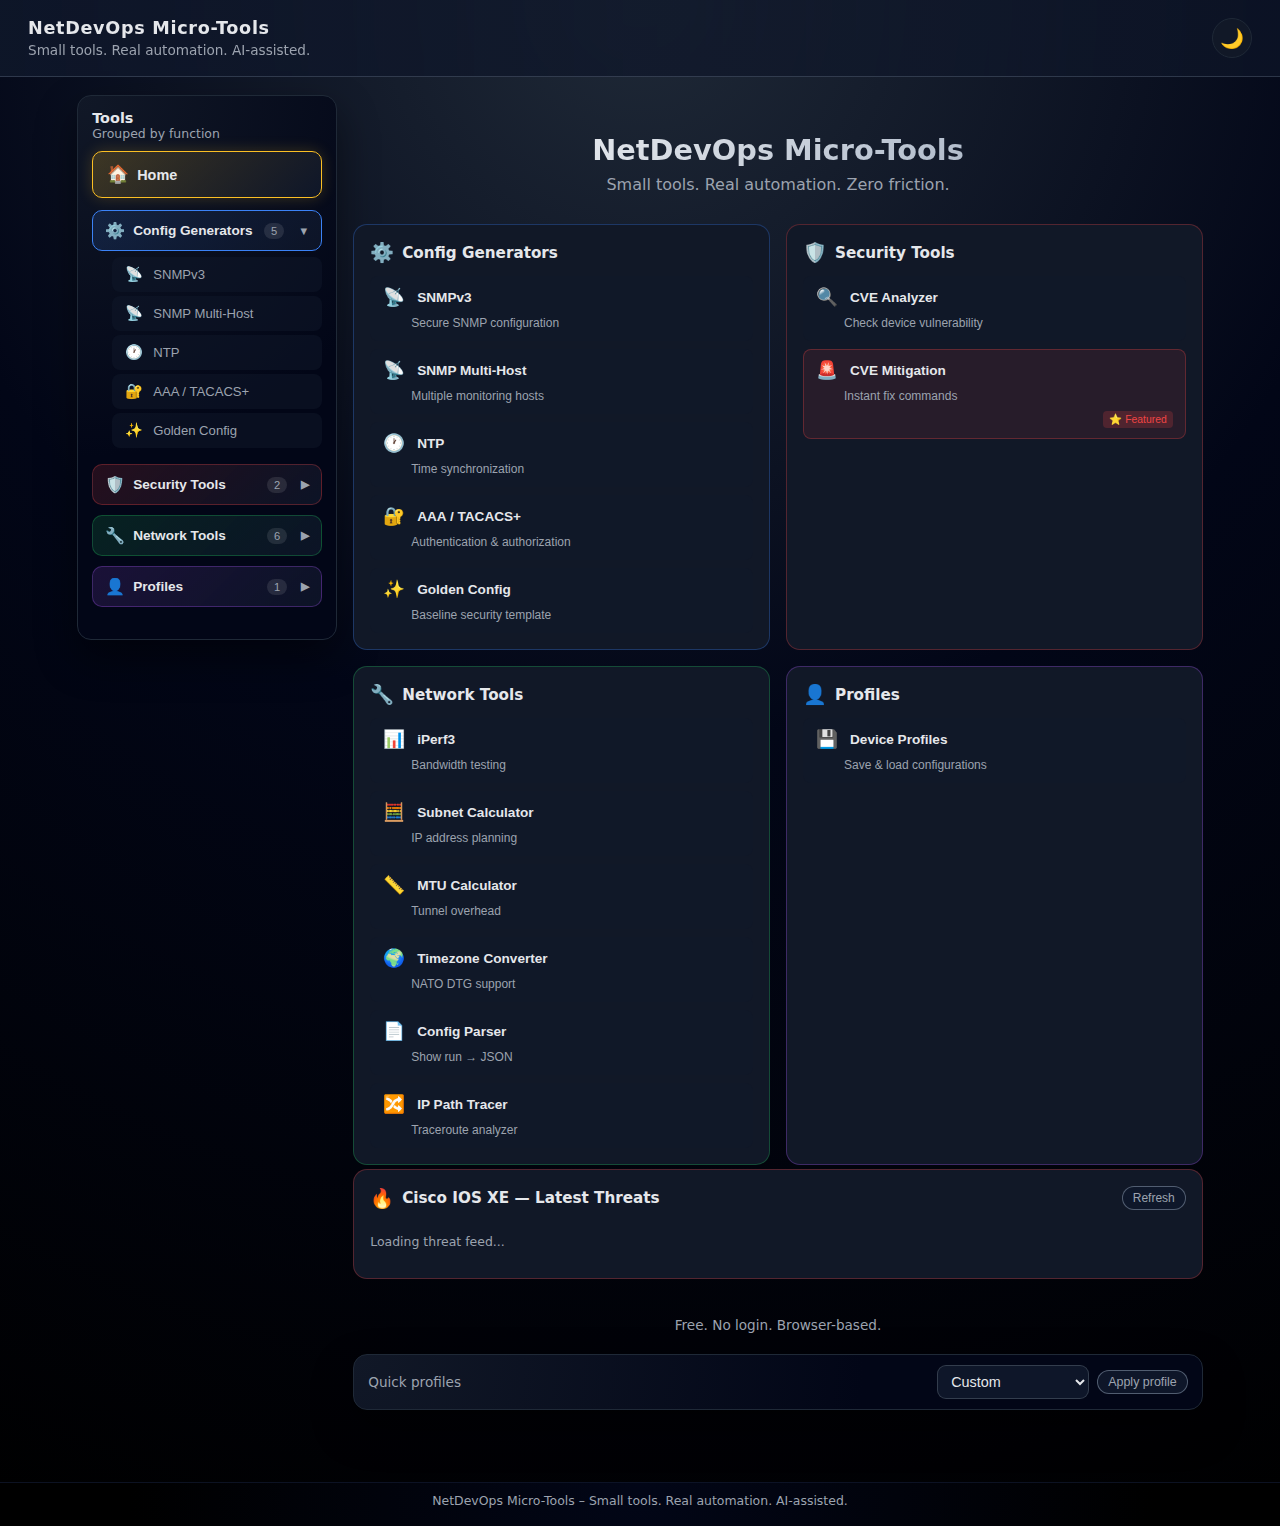
<file: web/index.html>
<!DOCTYPE html>
<html lang="en">
<head>
  <meta charset="UTF-8" />
  <title>NetDevOps Micro-Tools – Web UI</title>
  <meta name="viewport" content="width=device-width, initial-scale=1.0" />
  <link rel="stylesheet" href="style.css" />
</head>
<body>
  <header class="header">
    <div class="header-left">
      <div class="logo">NetDevOps Micro-Tools</div>
      <div class="subtitle">Small tools. Real automation. AI-assisted.</div>
    </div>
    <div class="header-right">
      <button class="theme-toggle" id="theme-toggle" title="Toggle dark/light mode">
        <span class="theme-icon" id="theme-icon">🌙</span>
      </button>
    </div>
  </header>

  <main class="layout">

    <!-- Sidebar navigation -->
    <aside class="sidebar card">
      <div class="sidebar-header">
        <div class="sidebar-title">Tools</div>
        <div class="sidebar-subtitle">Grouped by function</div>
      </div>
      <!-- Home button -->
      <button class="home-button active" id="home-button">
        <span class="home-icon">🏠</span>
        <span class="home-label">Home</span>
      </button>

      <!-- Quick Access (Last Used) -->
      <div class="quick-access" id="quick-access">
        <div class="quick-access-header">
          <span class="quick-access-icon">⚡</span>
          <span class="quick-access-label">Quick Access</span>
        </div>
        <div class="quick-access-items" id="quick-access-items">
          <!-- Populated by JS -->
        </div>
      </div>

      <nav class="tab-nav">

        <!-- CONFIG GENERATORS -->
        <div class="nav-group" data-category="config">
          <button class="nav-group-header expanded" data-group="config">
            <span class="nav-group-icon">⚙️</span>
            <span class="nav-group-label">Config Generators</span>
            <span class="nav-group-badge">5</span>
            <span class="nav-group-arrow">▼</span>
          </button>
          <div class="nav-group-items" id="group-config">
            <button class="tab-button" data-tab="snmpv3"><span class="tool-icon">📡</span> SNMPv3</button>
            <button class="tab-button" data-tab="snmp-multi"><span class="tool-icon">📡</span> SNMP Multi-Host</button>
            <button class="tab-button" data-tab="ntp"><span class="tool-icon">🕐</span> NTP</button>
            <button class="tab-button" data-tab="aaa"><span class="tool-icon">🔐</span> AAA / TACACS+</button>
            <button class="tab-button" data-tab="golden"><span class="tool-icon">✨</span> Golden Config</button>
          </div>
        </div>

        <!-- SECURITY TOOLS -->
        <div class="nav-group" data-category="security">
          <button class="nav-group-header" data-group="security">
            <span class="nav-group-icon">🛡️</span>
            <span class="nav-group-label">Security Tools</span>
            <span class="nav-group-badge">2</span>
            <span class="nav-group-arrow">▶</span>
          </button>
          <div class="nav-group-items collapsed" id="group-security">
            <button class="tab-button" data-tab="cve"><span class="tool-icon">🔍</span> CVE Analyzer</button>
            <button class="tab-button" data-tab="mitigation"><span class="tool-icon">🚨</span> CVE Mitigation</button>
          </div>
        </div>

        <!-- NETWORK TOOLS -->
        <div class="nav-group" data-category="network">
          <button class="nav-group-header" data-group="network">
            <span class="nav-group-icon">🔧</span>
            <span class="nav-group-label">Network Tools</span>
            <span class="nav-group-badge">6</span>
            <span class="nav-group-arrow">▶</span>
          </button>
          <div class="nav-group-items collapsed" id="group-network">
            <button class="tab-button" data-tab="iperf"><span class="tool-icon">📊</span> iPerf3</button>
            <button class="tab-button" data-tab="subnet"><span class="tool-icon">🧮</span> Subnet Calculator</button>
            <button class="tab-button" data-tab="mtu"><span class="tool-icon">📏</span> MTU Calculator</button>
            <button class="tab-button" data-tab="timezone"><span class="tool-icon">🌍</span> Timezone Converter</button>
            <button class="tab-button" data-tab="config-parser"><span class="tool-icon">📄</span> Config Parser</button>
            <button class="tab-button" data-tab="ip-path-tracer"><span class="tool-icon">🔀</span> IP Path Tracer</button>
          </div>
        </div>

        <!-- PROFILES -->
        <div class="nav-group" data-category="profiles">
          <button class="nav-group-header" data-group="profiles">
            <span class="nav-group-icon">👤</span>
            <span class="nav-group-label">Profiles</span>
            <span class="nav-group-badge">1</span>
            <span class="nav-group-arrow">▶</span>
          </button>
          <div class="nav-group-items collapsed" id="group-profiles">
            <button class="tab-button" data-tab="profiles"><span class="tool-icon">💾</span> Device Profiles</button>
          </div>
        </div>

      </nav>
    </aside>

    <!-- Main panel -->
    <section class="container main-panel">

      <!-- HOME TAB -->
      <section id="tab-home" class="tab-content active">
        <div class="home-hero">
          <h1>NetDevOps Micro-Tools</h1>
          <p class="home-tagline">Small tools. Real automation. Zero friction.</p>
        </div>

        <div class="home-grid">
          <!-- Config Generators -->
          <div class="home-category" data-category="config">
            <div class="home-category-header">
              <span class="home-category-icon">⚙️</span>
              <h2>Config Generators</h2>
            </div>
            <div class="home-tools">
              <button class="home-tool-card" data-tab="snmpv3">
                <span class="tool-icon">📡</span>
                <span class="tool-name">SNMPv3</span>
                <span class="tool-desc">Secure SNMP configuration</span>
              </button>
              <button class="home-tool-card" data-tab="snmp-multi">
                <span class="tool-icon">📡</span>
                <span class="tool-name">SNMP Multi-Host</span>
                <span class="tool-desc">Multiple monitoring hosts</span>
              </button>
              <button class="home-tool-card" data-tab="ntp">
                <span class="tool-icon">🕐</span>
                <span class="tool-name">NTP</span>
                <span class="tool-desc">Time synchronization</span>
              </button>
              <button class="home-tool-card" data-tab="aaa">
                <span class="tool-icon">🔐</span>
                <span class="tool-name">AAA / TACACS+</span>
                <span class="tool-desc">Authentication & authorization</span>
              </button>
              <button class="home-tool-card" data-tab="golden">
                <span class="tool-icon">✨</span>
                <span class="tool-name">Golden Config</span>
                <span class="tool-desc">Baseline security template</span>
              </button>
            </div>
          </div>

          <!-- Security Tools -->
          <div class="home-category" data-category="security">
            <div class="home-category-header">
              <span class="home-category-icon">🛡️</span>
              <h2>Security Tools</h2>
            </div>
            <div class="home-tools">
              <button class="home-tool-card" data-tab="cve">
                <span class="tool-icon">🔍</span>
                <span class="tool-name">CVE Analyzer</span>
                <span class="tool-desc">Check device vulnerability</span>
              </button>
              <button class="home-tool-card featured" data-tab="mitigation">
                <span class="tool-icon">🚨</span>
                <span class="tool-name">CVE Mitigation</span>
                <span class="tool-desc">Instant fix commands</span>
                <span class="featured-badge">⭐ Featured</span>
              </button>
            </div>
          </div>

          <!-- Network Tools -->
          <div class="home-category" data-category="network">
            <div class="home-category-header">
              <span class="home-category-icon">🔧</span>
              <h2>Network Tools</h2>
            </div>
            <div class="home-tools">
              <button class="home-tool-card" data-tab="iperf">
                <span class="tool-icon">📊</span>
                <span class="tool-name">iPerf3</span>
                <span class="tool-desc">Bandwidth testing</span>
              </button>
              <button class="home-tool-card" data-tab="subnet">
                <span class="tool-icon">🧮</span>
                <span class="tool-name">Subnet Calculator</span>
                <span class="tool-desc">IP address planning</span>
              </button>
              <button class="home-tool-card" data-tab="mtu">
                <span class="tool-icon">📏</span>
                <span class="tool-name">MTU Calculator</span>
                <span class="tool-desc">Tunnel overhead</span>
              </button>
              <button class="home-tool-card" data-tab="timezone">
                <span class="tool-icon">🌍</span>
                <span class="tool-name">Timezone Converter</span>
                <span class="tool-desc">NATO DTG support</span>
              </button>
              <button class="home-tool-card" data-tab="config-parser">
                <span class="tool-icon">📄</span>
                <span class="tool-name">Config Parser</span>
                <span class="tool-desc">Show run → JSON</span>
              </button>
              <button class="home-tool-card" data-tab="ip-path-tracer">
                <span class="tool-icon">🔀</span>
                <span class="tool-name">IP Path Tracer</span>
                <span class="tool-desc">Traceroute analyzer</span>
              </button>
            </div>
          </div>

          <!-- Profiles -->
          <div class="home-category" data-category="profiles">
            <div class="home-category-header">
              <span class="home-category-icon">👤</span>
              <h2>Profiles</h2>
            </div>
            <div class="home-tools">
              <button class="home-tool-card" data-tab="profiles">
                <span class="tool-icon">💾</span>
                <span class="tool-name">Device Profiles</span>
                <span class="tool-desc">Save & load configurations</span>
              </button>
            </div>
          </div>
        </div>

        <!-- Critical CVE Feed Widget -->
        <div class="threat-feed-widget" id="threat-feed-widget">
          <div class="threat-feed-header">
            <div class="threat-feed-title">
              <span class="threat-feed-icon">🔥</span>
              <h2>Cisco IOS XE — Latest Threats</h2>
            </div>
            <div class="threat-feed-meta">
              <span class="threat-feed-age" id="threat-feed-age"></span>
              <button class="btn-secondary" id="threat-feed-refresh" style="padding:4px 10px; font-size:0.75rem;">Refresh</button>
            </div>
          </div>
          <div class="threat-feed-list" id="threat-feed-list">
            <p class="summary-muted">Loading threat feed...</p>
          </div>
        </div>

        <div class="home-footer">
          <p>Free. No login. Browser-based.</p>
        </div>
      </section>

      <!-- Top quick profiles (legacy presets) -->
      <div class="profile-bar card">
        <div class="profile-bar-label">Quick profiles</div>
        <div class="profile-bar-controls">
          <select id="global-profile">
            <option value="">Custom</option>
            <option value="lab-router">Lab router</option>
            <option value="branch-router">Branch router</option>
            <option value="dc-router">Datacenter router</option>
          </select>
          <button id="apply-profile" class="btn-secondary">Apply profile</button>
        </div>
      </div>

      <!-- SNMPv3 TAB -->
      <section id="tab-snmpv3" class="tab-content">
        <h2>SNMPv3 Config Generator <span class="version-badge">v2 - Cisco Best Practices</span></h2>

        <!-- Collapsible hints panel -->
        <div class="hints-panel card" id="snmpv3-hints-panel">
          <div class="hints-header" id="snmpv3-hints-toggle">
            <div class="hints-title">
              <span class="hints-icon">💡</span>
              Verification Commands — How to check current SNMP config
            </div>
            <span class="hints-arrow">▼</span>
          </div>
          <div class="hints-content" id="snmpv3-hints-content">
            <div class="hints-grid">
              <div class="hints-section">
                <div class="hints-section-title">Check SNMP Status</div>
                <code class="hints-code" data-tooltip="Shows SNMP agent status and packet statistics
Example:
Chassis: ABCD1234
0 SNMP packets input, 0 errors
0 SNMP packets output">show snmp</code>
                <code class="hints-code" data-tooltip="Displays the SNMP engine ID (unique device identifier)
Example:
Local SNMP engineID: 80000009030000C1B2A3F4D5
Remote Engine ID: None">show snmp engineID</code>
                <code class="hints-code" data-tooltip="Shows configured SNMPv3 groups and security levels
Example:
groupname: ADMIN   security model: v3 priv
readview: ALL      writeview: ALL
notifyview: ALL">show snmp group</code>
                <code class="hints-code" data-tooltip="Shows SNMPv3 users with auth/priv protocols
Example:
User name: monitoring
Engine ID: 80000009030000C1B2A3
Auth: SHA256, Priv: AES256">show snmp user</code>
              </div>
              <div class="hints-section">
                <div class="hints-section-title">Check SNMP Views</div>
                <code class="hints-code" data-tooltip="Shows SNMP MIB views (access restrictions)
Example:
view ALL     included  1 (iso)
view RESTRICTED  included  1.3.6.1.2
view RESTRICTED  excluded  1.3.6.1.2.1.1">show snmp view</code>
                <code class="hints-code" data-tooltip="Shows loaded SNMP MIB modules
Example:
SNMP-FRAMEWORK-MIB
SNMP-TARGET-MIB
IF-MIB">show snmp mib</code>
              </div>
              <div class="hints-section">
                <div class="hints-section-title">Check Running Config</div>
                <code class="hints-code" data-tooltip="Shows full SNMP configuration section
Example:
snmp-server group ADMIN v3 priv
snmp-server user monitor ADMIN v3 auth...
snmp-server host 10.0.0.1 version 3 priv">show running-config | section snmp</code>
                <code class="hints-code" data-tooltip="Shows lines containing 'snmp' keyword
Example:
snmp-server community public RO
snmp-server location DataCenter-1
snmp-server contact admin@example.com">show running-config | include snmp</code>
              </div>
              <div class="hints-section">
                <div class="hints-section-title">Check SNMP Host</div>
                <code class="hints-code" data-tooltip="Shows configured SNMP notification hosts
Example:
Host: 10.0.0.1, Port: 162, Ver: 3
  User: trapuser, Security: priv
  Traps enabled: snmp linkup linkdown">show snmp host</code>
                <code class="hints-code" data-tooltip="Shows active SNMP sessions (queries in progress)
Example:
No active SNMP sessions
(or shows list of active polling hosts)">show snmp sessions</code>
              </div>
              <div class="hints-section">
                <div class="hints-section-title">Check Statistics</div>
                <code class="hints-code" data-tooltip="Shows SNMP packet counters and errors
Example:
12345 SNMP packets input, 0 errors
  GetRequest: 10234
  SetRequest: 45
12300 SNMP packets output">show snmp statistics</code>
                <code class="hints-code" data-tooltip="Shows configured SNMP contact person
Example:
Contact: admin@example.com
(empty if not configured)">show snmp contact</code>
                <code class="hints-code" data-tooltip="Shows configured SNMP location string
Example:
Location: DataCenter-1, Rack A5
(empty if not configured)">show snmp location</code>
              </div>
              <div class="hints-section">
                <div class="hints-section-title">Troubleshooting</div>
                <code class="hints-code" data-tooltip="⚠️ DEBUG: Shows real-time SNMP packets
Use with caution on production devices!
Example:
SNMP: Packet received via UDP from 10.0.0.1
SNMP: Get request, reqid 12345">debug snmp packets</code>
                <code class="hints-code" data-tooltip="⚠️ DEBUG: Shows SNMP request processing
Use with caution on production devices!
Example:
SNMP: GetRequest for 1.3.6.1.2.1.1.1.0
SNMP: Response sent to 10.0.0.1">debug snmp requests</code>
                <code class="hints-code" data-tooltip="Disables ALL active debugging
Always run after troubleshooting!
Example:
All possible debugging has been turned off">undebug all</code>
              </div>
            </div>
          </div>
        </div>

        <div class="generator-layout">
        <form id="snmpv3-form" class="card">
          <!-- Security Settings -->
          <div class="form-section-title">Security Settings</div>

          <div class="form-row">
            <label>Security Mode</label>
            <select name="mode">
              <option value="secure-default">secure-default (SHA-256 + AES-256)</option>
              <option value="sha2-384">SHA-2 384 + AES-256</option>
              <option value="sha2-512">SHA-2 512 + AES-256</option>
              <option value="balanced">balanced (SHA + AES-128)</option>
              <option value="legacy-compatible">legacy-compatible (SHA + AES-128)</option>
            </select>
          </div>

          <div class="form-row">
            <label>Access Mode</label>
            <select name="access_mode">
              <option value="read-only" selected>Read-Only (monitoring)</option>
              <option value="read-write">Read-Write (configuration)</option>
            </select>
          </div>

          <div class="form-row">
            <label>Device</label>
            <input type="text" name="device" value="Cisco IOS XE" />
          </div>

          <!-- SNMP Credentials -->
          <div class="form-section-title">SNMP Credentials</div>

          <div class="form-row">
            <label>Username</label>
            <input type="text" name="user" value="monitoring" />
          </div>

          <div class="form-row">
            <label>Group</label>
            <input type="text" name="group" value="monitoring_grp" />
          </div>

          <div class="form-row">
            <label>Auth password</label>
            <input type="password" name="auth_password" value="SecurePass123" />
          </div>

          <div class="form-row">
            <label>Privacy password</label>
            <input type="password" name="priv_password" value="SecurePass123" />
          </div>

          <!-- Access Control -->
          <div class="form-section-title">Access Control</div>

          <div class="form-row">
            <label>Use ACL (recommended)</label>
            <select name="use_acl" id="snmp-use-acl">
              <option value="false">No</option>
              <option value="true">Yes</option>
            </select>
          </div>

          <div class="form-row snmp-acl-field">
            <label>Allowed hosts (comma-separated)</label>
            <input type="text" name="acl_hosts" placeholder="192.168.1.10, 10.0.0.5" />
          </div>

          <!-- Network Settings -->
          <div class="form-section-title">Network Settings</div>

          <div class="form-row">
            <label>SNMP manager host</label>
            <input type="text" name="host" placeholder="10.10.10.10" />
          </div>

          <div class="form-row">
            <label>Source interface (optional)</label>
            <input type="text" name="source_interface" placeholder="Loopback0" />
          </div>

          <div class="form-row">
            <label>Packet size (optional)</label>
            <input type="text" name="packetsize" placeholder="4096 (default: 1500)" />
          </div>

          <!-- SNMP Traps -->
          <div class="form-section-title">SNMP Traps</div>

          <div class="form-row checkbox-group">
            <label>Specific traps (if none selected, all traps enabled)</label>
            <div class="checkbox-row">
              <label class="checkbox-label"><input type="checkbox" name="traps" value="syslog"> syslog</label>
              <label class="checkbox-label"><input type="checkbox" name="traps" value="config"> config</label>
              <label class="checkbox-label"><input type="checkbox" name="traps" value="envmon"> envmon</label>
              <label class="checkbox-label"><input type="checkbox" name="traps" value="cpu"> cpu</label>
              <label class="checkbox-label"><input type="checkbox" name="traps" value="power"> power</label>
            </div>
          </div>

          <!-- Logging -->
          <div class="form-section-title">Logging</div>

          <div class="form-row">
            <label>Enable Logging Section</label>
            <select name="logging_enabled" id="snmp-logging-enabled">
              <option value="false">No</option>
              <option value="true">Yes</option>
            </select>
          </div>

          <div class="form-row snmp-logging-field">
            <label>Logging Level</label>
            <select name="logging_level">
              <option value="emergencies">emergencies</option>
              <option value="alerts">alerts</option>
              <option value="critical">critical</option>
              <option value="errors">errors</option>
              <option value="warnings">warnings</option>
              <option value="notifications">notifications</option>
              <option value="informational" selected>informational</option>
              <option value="debugging">debugging</option>
            </select>
          </div>

          <!-- System Information -->
          <div class="form-section-title">System Information (optional)</div>

          <div class="form-row">
            <label>Contact</label>
            <input type="text" name="contact" placeholder="NOC Team noc@company.com" />
          </div>

          <div class="form-row">
            <label>Location</label>
            <input type="text" name="location" placeholder="DC1 Rack A5" />
          </div>

          <!-- Output -->
          <div class="form-section-title">Output</div>

          <div class="form-row">
            <label>Output format</label>
            <select name="output_format">
              <option value="cli">CLI (multi-line)</option>
              <option value="oneline">One-line</option>
              <option value="template">YAML template</option>
            </select>
          </div>

          <button type="submit" class="btn-primary">Generate SNMPv3 config</button>
        </form>

        <div class="output-card">
          <div class="output-header">
            <span>Generated SNMPv3 configuration</span>
            <div class="output-actions">
              <button class="btn-secondary" data-copy-target="snmpv3-output">Copy</button>
              <button class="btn-secondary" data-download-target="snmpv3-output" data-filename="snmpv3_config.txt">Download</button>
            </div>
          </div>
          <textarea id="snmpv3-output" class="output-text" readonly></textarea>
        </div>
        </div>
      </section>

      <!-- SNMP MULTI-HOST TAB -->
      <section id="tab-snmp-multi" class="tab-content">
        <h2>SNMPv3 Multi-Host Generator <span class="version-badge">v3 - Enterprise</span></h2>

        <div class="info-box card">
          <strong>Multi-Host Mode:</strong> Configure multiple SNMP managers (Cisco Prime, WhatsUp Gold, Splunk, etc.)
          with individual credentials and access levels. Each host gets its own group, user, and ACL entry.
        </div>

        <div class="generator-layout">
        <form id="snmp-multi-form" class="card">

          <!-- Common Settings -->
          <div class="form-section-title">Common Settings</div>

          <div class="form-row">
            <label>ACL Name</label>
            <input type="text" name="acl_name" value="SNMP-POLLERS" />
          </div>

          <div class="form-row">
            <label>View Name</label>
            <input type="text" name="view_name" value="SECUREVIEW" />
          </div>

          <div class="form-row">
            <label>Device</label>
            <input type="text" name="device" value="Cisco IOS XE" />
          </div>

          <!-- System Information -->
          <div class="form-section-title">System Information (optional)</div>

          <div class="form-row">
            <label>Contact</label>
            <input type="text" name="contact" placeholder="NOC Team noc@company.com" />
          </div>

          <div class="form-row">
            <label>Location</label>
            <input type="text" name="location" placeholder="DC1 Rack A5" />
          </div>

          <div class="form-row">
            <label>Source Interface</label>
            <input type="text" name="source_interface" placeholder="Loopback0" />
          </div>

          <div class="form-row">
            <label>Packet Size</label>
            <input type="text" name="packetsize" placeholder="4096 (default: 1500)" />
          </div>

          <!-- SNMP Traps -->
          <div class="form-section-title">SNMP Traps</div>

          <div class="form-row checkbox-group">
            <label>Specific traps (if none selected, all traps enabled)</label>
            <div class="checkbox-row">
              <label class="checkbox-label"><input type="checkbox" name="traps" value="syslog"> syslog</label>
              <label class="checkbox-label"><input type="checkbox" name="traps" value="config"> config</label>
              <label class="checkbox-label"><input type="checkbox" name="traps" value="envmon"> envmon</label>
              <label class="checkbox-label"><input type="checkbox" name="traps" value="cpu"> cpu</label>
              <label class="checkbox-label"><input type="checkbox" name="traps" value="power"> power</label>
            </div>
          </div>

          <!-- Logging -->
          <div class="form-section-title">Logging</div>

          <div class="form-row">
            <label>Enable Logging Section</label>
            <select name="logging_enabled" id="snmp-multi-logging-enabled">
              <option value="false">No</option>
              <option value="true">Yes</option>
            </select>
          </div>

          <div class="form-row snmp-multi-logging-field">
            <label>Logging Level</label>
            <select name="logging_level">
              <option value="emergencies">emergencies</option>
              <option value="alerts">alerts</option>
              <option value="critical">critical</option>
              <option value="errors">errors</option>
              <option value="warnings">warnings</option>
              <option value="notifications">notifications</option>
              <option value="informational" selected>informational</option>
              <option value="debugging">debugging</option>
            </select>
          </div>

          <!-- Hosts Section -->
          <div class="form-section-title">
            SNMP Hosts
            <button type="button" id="snmp-multi-add-host" class="btn-secondary btn-small">+ Add Host</button>
          </div>

          <div id="snmp-multi-hosts-container">
            <!-- Host cards will be added here dynamically -->
          </div>

          <!-- Output -->
          <div class="form-section-title">Output</div>

          <div class="form-row">
            <label>Output Format</label>
            <select name="output_format">
              <option value="cli">CLI (multi-line)</option>
              <option value="oneline">One-line</option>
              <option value="template">YAML template</option>
            </select>
          </div>

          <button type="submit" class="btn-primary">Generate Multi-Host Config</button>
        </form>

        <div class="output-card">
          <div class="output-header">
            <span>Generated SNMPv3 Multi-Host configuration</span>
            <div class="output-actions">
              <button class="btn-secondary" data-copy-target="snmp-multi-output">Copy</button>
              <button class="btn-secondary" data-download-target="snmp-multi-output" data-filename="snmpv3_multi_config.txt">Download</button>
            </div>
          </div>
          <textarea id="snmp-multi-output" class="output-text" readonly></textarea>
        </div>
        </div>
      </section>

      <!-- NTP TAB -->
      <section id="tab-ntp" class="tab-content">
        <h2>NTP Config Generator <span class="version-badge">v2 - Cisco Best Practices</span></h2>

        <!-- Collapsible hints panel -->
        <div class="hints-panel card" id="ntp-hints-panel">
          <div class="hints-header" id="ntp-hints-toggle">
            <div class="hints-title">
              <span class="hints-icon">💡</span>
              Verification Commands — How to check current NTP config
            </div>
            <span class="hints-arrow">▼</span>
          </div>
          <div class="hints-content" id="ntp-hints-content">
            <div class="hints-grid">
              <div class="hints-section">
                <div class="hints-section-title">Check NTP Status</div>
                <code class="hints-code" data-tooltip="Shows NTP synchronization status
Example:
Clock is synchronized, stratum 3
reference is 10.0.0.1
clock offset is 0.5 msec">show ntp status</code>
                <code class="hints-code" data-tooltip="Shows NTP server associations and status
Example:
*~10.0.0.1    .GPS.    1  64  377  0.5
+~10.0.0.2    .GPS.    1  64  377  1.2
* = synced, + = candidate">show ntp associations</code>
                <code class="hints-code" data-tooltip="Shows detailed NTP peer information
Example:
10.0.0.1 configured, authenticated
our mode: client, peer mode: server
stratum: 2, precision: -18
reach: 377, delay: 1.2 ms">show ntp associations detail</code>
              </div>
              <div class="hints-section">
                <div class="hints-section-title">Check Clock</div>
                <code class="hints-code" data-tooltip="Shows current system time
Example:
*18:30:45.123 EST Tue Jan 27 2026
* = time is authoritative (NTP synced)">show clock</code>
                <code class="hints-code" data-tooltip="Shows clock with source information
Example:
*18:30:45.123 EST Tue Jan 27 2026
Time source is NTP
Summer time starts 03:00:00 EST Sun Mar">show clock detail</code>
                <code class="hints-code" data-tooltip="Shows hardware calendar (battery-backed)
Example:
18:30:45 Jan 27 2026
(used during boot before NTP sync)">show calendar</code>
              </div>
              <div class="hints-section">
                <div class="hints-section-title">Check Running Config</div>
                <code class="hints-code" data-tooltip="Shows full NTP configuration section
Example:
ntp authentication-key 1 md5 [hash]
ntp trusted-key 1
ntp server 10.0.0.1 key 1 prefer">show running-config | section ntp</code>
                <code class="hints-code" data-tooltip="Shows lines containing 'ntp' keyword
Example:
ntp server 10.0.0.1
ntp server 10.0.0.2
ntp source Loopback0">show running-config | include ntp</code>
                <code class="hints-code" data-tooltip="Shows clock/timezone configuration
Example:
clock timezone EST -5 0
clock summer-time EDT recurring">show running-config | section clock</code>
              </div>
              <div class="hints-section">
                <div class="hints-section-title">Check Authentication</div>
                <code class="hints-code" data-tooltip="Shows configured NTP authentication keys
Example:
Authentication key 1
  Type: MD5, Length: 8
  (key value hidden for security)">show ntp authentication-keys</code>
                <code class="hints-code" data-tooltip="Shows which keys are trusted for NTP
Example:
Trusted Keys: 1, 2
(only these keys can authenticate NTP)">show ntp trusted-keys</code>
                <code class="hints-code" data-tooltip="Shows if NTP authentication is enabled
Example:
NTP authentication is enabled
(all NTP peers must use valid keys)">show ntp authentication-status</code>
              </div>
              <div class="hints-section">
                <div class="hints-section-title">Check Access Control</div>
                <code class="hints-code" data-tooltip="Shows all configured access lists
Example:
Standard IP access list NTP-SERVERS
  10 permit 10.0.0.1
  20 permit 10.0.0.2">show access-lists</code>
                <code class="hints-code" data-tooltip="Shows NTP access control groups
Example:
peer access-group: NTP-PEERS
serve access-group: NTP-SERVERS
(controls who can sync with this device)">show ntp access-groups</code>
              </div>
              <div class="hints-section">
                <div class="hints-section-title">Troubleshooting</div>
                <code class="hints-code" data-tooltip="⚠️ DEBUG: Shows NTP state changes
Use with caution on production devices!
Example:
NTP: peer 10.0.0.1 reachable
NTP: clock synchronized to 10.0.0.1">debug ntp events</code>
                <code class="hints-code" data-tooltip="⚠️ DEBUG: Shows NTP packet details
Use with caution on production devices!
Example:
NTP: rcv packet from 10.0.0.1
NTP: xmt packet to 10.0.0.1">debug ntp packets</code>
                <code class="hints-code" data-tooltip="Disables ALL active debugging
Always run after troubleshooting!
Example:
All possible debugging has been turned off">undebug all</code>
              </div>
            </div>
          </div>
        </div>

        <div class="generator-layout">
        <form id="ntp-form" class="card">
          <!-- Network Hierarchy -->
          <div class="form-section-title">Network Hierarchy</div>

          <div class="form-row">
            <label>Network Tier</label>
            <select name="network_tier" id="ntp-network-tier">
              <option value="CORE">CORE (External GPS / Stratum 1)</option>
              <option value="DISTRIBUTION">DISTRIBUTION (Upstream CORE)</option>
              <option value="ACCESS" selected>ACCESS (Upstream DIST/CORE)</option>
            </select>
          </div>

          <div class="form-row">
            <label>Device</label>
            <input type="text" name="device" value="Cisco IOS XE" />
          </div>

          <div class="form-row">
            <label>Timezone</label>
            <input type="text" name="timezone" value="UTC" />
          </div>

          <!-- NTP Servers -->
          <div class="form-section-title" id="ntp-servers-title">NTP Servers</div>

          <div class="form-row">
            <label id="ntp-primary-label">Primary Upstream</label>
            <input type="text" name="primary_server" id="ntp-primary-input" placeholder="10.0.0.1 (dist/core)" />
          </div>

          <div class="form-row">
            <label id="ntp-secondary-label">Secondary Upstream</label>
            <input type="text" name="secondary_server" id="ntp-secondary-input" placeholder="10.0.0.2" />
          </div>

          <div class="form-row">
            <label id="ntp-tertiary-label">Tertiary (optional)</label>
            <input type="text" name="tertiary_server" id="ntp-tertiary-input" placeholder="10.0.0.3" />
          </div>

          <div class="form-row">
            <label>Source Interface</label>
            <input type="text" name="source_interface" placeholder="Loopback0 (recommended)" />
          </div>

          <!-- CORE-only: NTP Master & Peer -->
          <div class="form-section-title ntp-core-field">CORE Settings</div>

          <div class="form-row ntp-core-field">
            <label>Enable NTP Master (fallback)</label>
            <select name="use_ntp_master" id="ntp-use-master">
              <option value="false" selected>No</option>
              <option value="true">Yes — act as authoritative when external unavailable</option>
            </select>
          </div>

          <div class="form-row ntp-core-field ntp-master-field">
            <label>NTP Master Stratum</label>
            <input type="text" name="ntp_master_stratum" placeholder="3 (recommended)" value="3" />
          </div>

          <div class="form-row ntp-core-field">
            <label>NTP Peer (other CORE router)</label>
            <input type="text" name="ntp_peer" placeholder="10.0.0.2 (core-rtr02) — optional" />
          </div>

          <!-- Authentication -->
          <div class="form-section-title">Authentication</div>

          <div class="form-row">
            <label>Use NTP Authentication</label>
            <select name="use_auth" id="ntp-use-auth">
              <option value="false" selected>No</option>
              <option value="true">Yes</option>
            </select>
          </div>

          <div class="form-row ntp-auth-field">
            <label>Auth Algorithm</label>
            <select name="auth_algorithm">
              <option value="md5">MD5 (legacy)</option>
              <option value="sha1" selected>SHA1 (recommended)</option>
              <option value="sha256">SHA256 (most secure)</option>
            </select>
          </div>

          <div class="form-row ntp-auth-field">
            <label>Key ID</label>
            <input type="text" name="key_id" placeholder="1" />
          </div>

          <div class="form-row ntp-auth-field">
            <label>Key Value</label>
            <input type="password" name="key_value" placeholder="NtpSecretKey123" />
          </div>

          <!-- Additional Options -->
          <div class="form-section-title">Additional Options</div>

          <div class="form-row">
            <label>NTP Logging</label>
            <select name="use_logging">
              <option value="true" selected>Yes (recommended)</option>
              <option value="false">No</option>
            </select>
          </div>

          <div class="form-row">
            <label>Update Hardware Calendar</label>
            <select name="update_calendar">
              <option value="false" selected>No</option>
              <option value="true">Yes (for devices with RTC)</option>
            </select>
          </div>

          <!-- Access Control -->
          <div class="form-section-title">Access Control</div>

          <div class="form-row">
            <label>Use NTP Access Control</label>
            <select name="use_access_control" id="ntp-use-acl">
              <option value="false" selected>No</option>
              <option value="true">Yes (recommended for security)</option>
            </select>
          </div>

          <div class="form-row ntp-acl-field">
            <label>Peer Hosts (comma-separated)</label>
            <input type="text" name="acl_peer_hosts" placeholder="10.0.0.1, 10.0.0.2, 10.0.0.3" />
          </div>

          <div class="form-row ntp-acl-field">
            <label>Serve Network</label>
            <input type="text" name="acl_serve_network" placeholder="192.168.0.0" />
          </div>

          <div class="form-row ntp-acl-field">
            <label>Serve Wildcard Mask</label>
            <input type="text" name="acl_serve_wildcard" placeholder="0.0.255.255" />
          </div>

          <!-- Output -->
          <div class="form-section-title">Output</div>

          <div class="form-row">
            <label>Output Format</label>
            <select name="output_format">
              <option value="cli">CLI (multi-line)</option>
              <option value="oneline">One-line</option>
              <option value="template">YAML template</option>
            </select>
          </div>

          <button type="submit" class="btn-primary">Generate NTP config</button>
        </form>

        <div class="output-card">
          <div class="output-header">
            <span>Generated NTP configuration</span>
            <div class="output-actions">
              <button class="btn-secondary" data-copy-target="ntp-output">Copy</button>
              <button class="btn-secondary" data-download-target="ntp-output" data-filename="ntp_config.txt">Download</button>
            </div>
          </div>
          <textarea id="ntp-output" class="output-text" readonly></textarea>
        </div>
        </div>
      </section>

      <!-- AAA TAB -->
      <section id="tab-aaa" class="tab-content">
        <h2>AAA / TACACS+ Config Generator</h2>

        <!-- Collapsible hints panel -->
        <div class="hints-panel card" id="aaa-hints-panel">
          <div class="hints-header" id="aaa-hints-toggle">
            <div class="hints-title">
              <span class="hints-icon">💡</span>
              Verification Commands — How to check current AAA/TACACS+ config
            </div>
            <span class="hints-arrow">▼</span>
          </div>
          <div class="hints-content" id="aaa-hints-content">
            <div class="hints-grid">
              <div class="hints-section">
                <div class="hints-section-title">Check AAA Status</div>
                <code class="hints-code" data-tooltip="Shows AAA server status and statistics
Example:
TACACS+ Server: 10.0.0.1/49
  Status: ALIVE
  Requests: 1234, Timeouts: 0">show aaa servers</code>
                <code class="hints-code" data-tooltip="Shows active AAA sessions
Example:
Total sessions: 3
Session Id: 1, User: admin, Service: shell
  Started: 18:00:00, Authen: PASS">show aaa sessions</code>
                <code class="hints-code" data-tooltip="Shows all AAA user information
Example:
Unique ID: 5, User: admin
  Session: shell, Service: login
  Authen-method: TACACS+, Priv: 15">show aaa user all</code>
              </div>
              <div class="hints-section">
                <div class="hints-section-title">Check TACACS+</div>
                <code class="hints-code" data-tooltip="Shows TACACS+ server configuration
Example:
Tacacs+ Server: 10.0.0.1/49
  Socket opens: 123
  Total packets sent: 456
  Errors: 0">show tacacs</code>
                <code class="hints-code" data-tooltip="Shows TACACS+ detailed/private info
Example:
Server: 10.0.0.1, Port: 49
  Key: <hidden>
  Timeout: 5 sec, Retries: 2">show tacacs private</code>
                <code class="hints-code" data-tooltip="Tests AAA authentication manually
Replace [user] and [pass] with credentials
Example:
User successfully authenticated
USER ATTRIBUTES: priv-lvl=15">test aaa group tacacs+ [user] [pass] legacy</code>
              </div>
              <div class="hints-section">
                <div class="hints-section-title">Check Running Config</div>
                <code class="hints-code" data-tooltip="Shows full AAA configuration section
Example:
aaa new-model
aaa authentication login default group tacacs+
aaa authorization exec default group tacacs+">show running-config | section aaa</code>
                <code class="hints-code" data-tooltip="Shows TACACS+ server configuration
Example:
tacacs server ISE-1
  address ipv4 10.0.0.1
  key 7 [encrypted-key]
  timeout 5">show running-config | section tacacs</code>
                <code class="hints-code" data-tooltip="Shows lines containing 'aaa' keyword
Example:
aaa new-model
aaa authentication login default...
aaa authorization config-commands">show running-config | include aaa</code>
              </div>
              <div class="hints-section">
                <div class="hints-section-title">Check Authentication</div>
                <code class="hints-code" data-tooltip="Shows authentication method lists
Example:
authen queue=AAA_ML_AUTHEN_LOGIN
  name=default, valid
  methods: group tacacs+ local">show aaa method-lists authentication</code>
                <code class="hints-code" data-tooltip="Shows authorization method lists
Example:
author queue=AAA_ML_AUTHOR_EXEC
  name=default, valid
  methods: group tacacs+ local">show aaa method-lists authorization</code>
                <code class="hints-code" data-tooltip="Shows accounting method lists
Example:
acct queue=AAA_ML_ACCT_EXEC
  name=default, valid
  methods: group tacacs+">show aaa method-lists accounting</code>
              </div>
              <div class="hints-section">
                <div class="hints-section-title">Check Local Users</div>
                <code class="hints-code" data-tooltip="Shows local user accounts
Example:
username admin privilege 15 secret 9 $9$...
username backup privilege 1 secret 9 $9$...
(fallback accounts for TACACS+ failure)">show running-config | include username</code>
                <code class="hints-code" data-tooltip="Shows currently logged-in users
Example:
Line    User    Host(s)    Idle
* 0 con 0  admin   idle   00:00:00
  2 vty 0  netops  10.1.1.5  00:05:23">show users</code>
                <code class="hints-code" data-tooltip="Shows current privilege level (1-15)
Example:
Current privilege level is 15
(15 = full admin, 1 = user exec only)">show privilege</code>
              </div>
              <div class="hints-section">
                <div class="hints-section-title">Troubleshooting</div>
                <code class="hints-code" data-tooltip="⚠️ DEBUG: Shows AAA authentication flow
Use with caution on production devices!
Example:
AAA/AUTHEN: create_user user='admin'
AAA/AUTHEN: Method=tacacs+ (PASS)">debug aaa authentication</code>
                <code class="hints-code" data-tooltip="⚠️ DEBUG: Shows AAA authorization flow
Use with caution on production devices!
Example:
AAA/AUTHOR: Start, user='admin'
AAA/AUTHOR: Processing request, priv=15">debug aaa authorization</code>
                <code class="hints-code" data-tooltip="⚠️ DEBUG: Shows TACACS+ packet details
Use with caution on production devices!
Example:
TPLUS: Sending Auth packet to 10.0.0.1
TPLUS: Received Auth response PASS">debug tacacs</code>
                <code class="hints-code" data-tooltip="Disables ALL active debugging
Always run after troubleshooting!
Example:
All possible debugging has been turned off">undebug all</code>
              </div>
            </div>
          </div>
        </div>

        <div class="generator-layout">
        <form id="aaa-form" class="card">
          <div class="form-row">
            <label>Mode</label>
            <select name="mode" id="aaa-mode">
              <option value="tacacs">TACACS+ with local fallback</option>
              <option value="local-only">Local-only</option>
            </select>
          </div>

          <div class="form-row">
            <label>Device</label>
            <input type="text" name="device" value="Cisco IOS XE" />
          </div>

          <!-- SSH Prerequisites Section -->
          <div class="form-section-title">SSH Prerequisites</div>

          <div class="form-row">
            <label>Domain Name</label>
            <input type="text" name="domain_name" placeholder="company.local (required for SSH)" />
          </div>

          <div class="form-row">
            <label>RSA Key Modulus</label>
            <select name="ssh_modulus">
              <option value="2048" selected>2048 bits (standard)</option>
              <option value="4096">4096 bits (high security)</option>
            </select>
          </div>

          <div class="form-row">
            <label>SSH Version</label>
            <select name="ssh_version">
              <option value="2" selected>Version 2 (recommended)</option>
              <option value="1.99">Version 1.99 (compatibility)</option>
            </select>
          </div>

          <!-- Credentials Section -->
          <div class="form-section-title">Credentials</div>

          <div class="form-row">
            <label>Enable secret (optional)</label>
            <input type="password" name="enable_secret" placeholder="EnablePass123" />
          </div>

          <div class="form-row">
            <label>Use SHA-256 (Type 8)</label>
            <select name="use_sha256_secret">
              <option value="true" selected>Yes — algorithm-type sha256 (recommended)</option>
              <option value="false">No — standard Type 5</option>
            </select>
          </div>

          <!-- Local Fallback User Section -->
          <div class="form-section-title">Local Fallback User</div>

          <div class="form-row">
            <label>Username (console fallback)</label>
            <input type="text" name="local_username" placeholder="admin (used when TACACS+ down)" />
          </div>

          <div class="form-row">
            <label>Password</label>
            <input type="password" name="local_password" placeholder="LocalPass123" />
          </div>

          <!-- TACACS+ Server Section -->
          <div class="form-section-title aaa-tacacs-field">TACACS+ Servers</div>

          <div class="form-row aaa-tacacs-field">
            <label>Server Group Name</label>
            <input type="text" name="tacacs_group_name" value="TAC-SERVERS" placeholder="TAC-SERVERS" />
          </div>

          <div class="form-row aaa-tacacs-field">
            <label>Primary TACACS+ name</label>
            <input type="text" name="tacacs1_name" value="tacacs-primary" />
          </div>

          <div class="form-row aaa-tacacs-field">
            <label>Primary TACACS+ IP</label>
            <input type="text" name="tacacs1_ip" value="10.10.10.1" />
          </div>

          <div class="form-row aaa-tacacs-field">
            <label>Primary TACACS+ key</label>
            <input type="password" name="tacacs1_key" value="TacacsKey123" />
          </div>

          <div class="form-row aaa-tacacs-field">
            <label>Secondary TACACS+ name (optional)</label>
            <input type="text" name="tacacs2_name" placeholder="tacacs-backup" />
          </div>

          <div class="form-row aaa-tacacs-field">
            <label>Secondary TACACS+ IP</label>
            <input type="text" name="tacacs2_ip" placeholder="10.10.10.2" />
          </div>

          <div class="form-row aaa-tacacs-field">
            <label>Secondary TACACS+ key</label>
            <input type="password" name="tacacs2_key" placeholder="TacacsKey123" />
          </div>

          <div class="form-row aaa-tacacs-field">
            <label>Server Timeout (seconds)</label>
            <input type="text" name="server_timeout" placeholder="5 (default)" />
          </div>

          <div class="form-row aaa-tacacs-field">
            <label>Source interface (optional)</label>
            <input type="text" name="source_interface" placeholder="Loopback0" />
          </div>

          <!-- Accounting Section -->
          <div class="form-section-title aaa-tacacs-field">Accounting (Best Practice)</div>

          <div class="form-row aaa-tacacs-field">
            <label>Exec Accounting</label>
            <select name="use_exec_accounting">
              <option value="true" selected>Yes — track login/logout sessions</option>
              <option value="false">No</option>
            </select>
          </div>

          <div class="form-row aaa-tacacs-field">
            <label>Command Accounting (level 15)</label>
            <select name="use_command_accounting">
              <option value="true" selected>Yes — track privileged commands</option>
              <option value="false">No</option>
            </select>
          </div>

          <!-- Output Section -->
          <div class="form-section-title">Output</div>

          <div class="form-row">
            <label>Output format</label>
            <select name="output_format">
              <option value="cli">CLI (multi-line)</option>
              <option value="oneline">One-line</option>
              <option value="template">YAML template</option>
            </select>
          </div>

          <button type="submit" class="btn-primary">Generate AAA config</button>
        </form>

        <div class="output-card">
          <div class="output-header">
            <span>Generated AAA configuration</span>
            <div class="output-actions">
              <button class="btn-secondary" data-copy-target="aaa-output">Copy</button>
              <button class="btn-secondary" data-download-target="aaa-output" data-filename="aaa_config.txt">Download</button>
            </div>
          </div>
          <textarea id="aaa-output" class="output-text" readonly></textarea>
        </div>
        </div>
      </section>

      <!-- GOLDEN CONFIG TAB -->
      <section id="tab-golden" class="tab-content">
        <h2>Golden Config Builder</h2>

        <!-- Collapsible hints panel -->
        <div class="hints-panel card" id="golden-hints-panel">
          <div class="hints-header" id="golden-hints-toggle">
            <div class="hints-title">
              <span class="hints-icon">💡</span>
              Verification Commands — How to check device baseline config
            </div>
            <span class="hints-arrow">▼</span>
          </div>
          <div class="hints-content" id="golden-hints-content">
            <div class="hints-grid">
              <div class="hints-section">
                <div class="hints-section-title">Check Device Info</div>
                <code class="hints-code" data-tooltip="Shows IOS version, uptime, hardware
Example:
Cisco IOS XE 17.09.04a
Uptime: 45 days, 3 hours
Model: C9300-48P">show version</code>
                <code class="hints-code" data-tooltip="Shows hardware inventory (modules, SFPs)
Example:
NAME: 'Chassis', DESCR: 'Catalyst 9300'
PID: C9300-48P, SN: FCW2145L0AB
SFP modules and their serial numbers">show inventory</code>
                <code class="hints-code" data-tooltip="Shows platform-specific details
Example:
Chassis type: C9300-48P
Slot 1: C9300-NM-8X installed
Includes power supply and fan status">show platform</code>
              </div>
              <div class="hints-section">
                <div class="hints-section-title">Check Security Settings</div>
                <code class="hints-code" data-tooltip="Shows line configuration (console, vty)
Example:
line con 0
 exec-timeout 10 0
line vty 0 15
 transport input ssh">show running-config | section line</code>
                <code class="hints-code" data-tooltip="Shows service settings
Example:
service password-encryption
service timestamps log datetime
no service finger
no service pad">show running-config | section service</code>
                <code class="hints-code" data-tooltip="Shows password-related config
Example:
enable secret 9 $9$xxx
username admin secret 9 $9$xxx
⚠️ Don't share this output!">show running-config | include password</code>
              </div>
              <div class="hints-section">
                <div class="hints-section-title">Check Logging</div>
                <code class="hints-code" data-tooltip="Shows logging buffer and settings
Example:
Syslog logging: enabled
  Buffer: 64000 bytes
  Trap level: informational (6)
Recent log messages listed below">show logging</code>
                <code class="hints-code" data-tooltip="Shows logging configuration
Example:
logging buffered 64000 informational
logging host 10.0.0.1
logging source-interface Loopback0">show running-config | section logging</code>
                <code class="hints-code" data-tooltip="Shows configuration change history
Example:
idx  time          user
1    Jan 27 18:00  admin
Command: interface Gi1/0/1
Requires: archive log config">show archive log config all</code>
              </div>
              <div class="hints-section">
                <div class="hints-section-title">Check Interfaces</div>
                <code class="hints-code" data-tooltip="Quick interface status overview
Example:
Interface         IP-Address   Status Protocol
Gi1/0/1           10.0.0.1     up     up
Vlan1             unassigned   down   down">show ip interface brief</code>
                <code class="hints-code" data-tooltip="Shows physical interface status
Example:
Port    Name      Status   Vlan  Speed  Type
Gi1/0/1 Uplink    connected trunk 1000  1000BASE-T
Gi1/0/2           notconnect 1   auto  10/100/1000">show interfaces status</code>
                <code class="hints-code" data-tooltip="Shows all interface configurations
Example:
interface GigabitEthernet1/0/1
 description Uplink to Core
 switchport mode trunk
 spanning-tree portfast trunk">show running-config | section interface</code>
              </div>
              <div class="hints-section">
                <div class="hints-section-title">Check Banner</div>
                <code class="hints-code" data-tooltip="Shows banner configuration
Example:
banner motd ^
*** AUTHORIZED ACCESS ONLY ***
^
banner login ^
Login required. All access logged.
^">show running-config | section banner</code>
                <code class="hints-code" data-tooltip="Shows lines containing 'banner'
Example:
banner motd ^C
banner login ^C
banner exec ^C
Quick check if banners configured">show running-config | include banner</code>
              </div>
              <div class="hints-section">
                <div class="hints-section-title">Full Config Review</div>
                <code class="hints-code" data-tooltip="Shows complete active configuration
⚠️ Contains sensitive data (secrets)
Always review before sharing
Use 'show run | exclude secret' for safe">show running-config</code>
                <code class="hints-code" data-tooltip="Shows saved configuration (NVRAM)
Compare with running-config
If different: 'copy run start' needed
Should match running-config">show startup-config</code>
                <code class="hints-code" data-tooltip="Shows diff between configs
Example:
+interface Gi1/0/1
+ description Changed
-interface Gi1/0/1
Requires: archive config">show archive config differences</code>
              </div>
            </div>
          </div>
        </div>

        <div class="generator-layout">
        <form id="golden-form" class="card">
          <div class="form-row">
            <label>Device</label>
            <input type="text" name="device" value="Cisco IOS XE" />
          </div>

          <div class="form-row">
            <label>Mode</label>
            <select name="mode">
              <option value="standard">standard</option>
              <option value="secure">secure</option>
              <option value="hardened">hardened</option>
            </select>
          </div>

          <!-- SNMPv3 Section -->
          <div class="form-row golden-config-section">
            <div class="golden-section-header">
              <label>SNMPv3 config</label>
              <div class="golden-section-actions">
                <label class="golden-use-payload-label">
                  <input type="checkbox" id="golden-use-snmpv3" name="use_snmpv3_payload" value="true">
                  <span>Use saved config</span>
                </label>
                <select id="golden-snmp-source" name="snmp_source" class="snmp-source-select">
                  <option value="single">Single Host</option>
                  <option value="multi">Multi Host</option>
                </select>
                <span class="payload-status" id="snmpv3-payload-status">✗ Not saved</span>
              </div>
            </div>
            <div class="golden-section-hint" id="golden-snmp-hint">
              <span class="hint-icon">→</span> Not configured. Use SNMPv3 or SNMP Multi generator first.
            </div>
            <textarea name="snmpv3_config" id="golden-snmpv3-config" rows="3" placeholder="Manual config (used if 'Use saved config' is unchecked)"></textarea>
          </div>

          <!-- NTP Section -->
          <div class="form-row golden-config-section">
            <div class="golden-section-header">
              <label>NTP config</label>
              <div class="golden-section-actions">
                <label class="golden-use-payload-label">
                  <input type="checkbox" id="golden-use-ntp" name="use_ntp_payload" value="true">
                  <span>Use saved config</span>
                  <span class="payload-status" id="ntp-payload-status">✗ Not saved</span>
                </label>
                <button type="button" class="btn-link golden-goto-btn" data-goto-tab="ntp">Go to NTP Generator</button>
              </div>
            </div>
            <div class="golden-section-hint" id="golden-ntp-hint">
              <span class="hint-icon">→</span> Not configured. Use the NTP Generator to create a config, then click "Use saved config".
            </div>
            <textarea name="ntp_config" id="golden-ntp-config" rows="3" placeholder="Manual config (used if 'Use saved config' is unchecked)"></textarea>
          </div>

          <!-- AAA Section -->
          <div class="form-row golden-config-section">
            <div class="golden-section-header">
              <label>AAA config</label>
              <div class="golden-section-actions">
                <label class="golden-use-payload-label">
                  <input type="checkbox" id="golden-use-aaa" name="use_aaa_payload" value="true">
                  <span>Use saved config</span>
                  <span class="payload-status" id="aaa-payload-status">✗ Not saved</span>
                </label>
                <button type="button" class="btn-link golden-goto-btn" data-goto-tab="aaa">Go to AAA Generator</button>
              </div>
            </div>
            <div class="golden-section-hint" id="golden-aaa-hint">
              <span class="hint-icon">→</span> Not configured. Use the AAA Generator to create a config, then click "Use saved config".
            </div>
            <textarea name="aaa_config" id="golden-aaa-config" rows="3" placeholder="Manual config (used if 'Use saved config' is unchecked)"></textarea>
          </div>

          <!-- Baseline Sections -->
          <div class="form-section-title">Baseline Sections</div>

          <!-- Banner -->
          <div class="form-row baseline-section">
            <label class="baseline-checkbox-label">
              <input type="checkbox" name="include_banner" id="golden-include-banner" value="true" checked>
              <span>Include Banner</span>
            </label>
            <textarea name="custom_banner" id="golden-custom-banner" rows="2" placeholder="Custom banner text (leave empty for default)"></textarea>
          </div>

          <!-- Logging -->
          <div class="form-row baseline-section">
            <label class="baseline-checkbox-label">
              <input type="checkbox" name="include_logging" value="true" checked>
              <span>Include Logging</span>
            </label>
          </div>

          <!-- Security Baseline -->
          <div class="form-row baseline-section">
            <label class="baseline-checkbox-label">
              <input type="checkbox" name="include_security" value="true" checked>
              <span>Include Security Baseline</span>
            </label>
          </div>

          <div class="form-row">
            <label>Output format</label>
            <select name="output_format">
              <option value="cli">CLI (multi-line)</option>
              <option value="oneline">One-line</option>
              <option value="template">YAML template</option>
            </select>
          </div>

          <button type="submit" class="btn-primary">Generate Golden Config</button>
        </form>

        <div class="output-card">
          <div class="output-header">
            <span>Generated Golden Config</span>
            <div class="output-actions">
              <button class="btn-secondary" data-copy-target="golden-output">Copy</button>
              <button class="btn-secondary" data-download-target="golden-output" data-filename="golden_config.txt">Download</button>
            </div>
          </div>
          <textarea id="golden-output" class="output-text" readonly></textarea>
        </div>
        </div>
      </section>

      <!-- CVE TAB -->
      <section id="tab-cve" class="tab-content">
        <h2>CVE Analyzer (v0.2)</h2>
        <form id="cve-form" class="card">
          <div class="form-row">
            <label>Platform</label>
            <input type="text" name="platform" value="ISR4451-X" />
          </div>

          <div class="form-row">
            <label>Software version</label>
            <input type="text" name="version" value="17.5.1" />
          </div>

          <div class="form-row">
            <label>Include suggestions</label>
            <select name="include_suggestions">
              <option value="true" selected>Yes</option>
              <option value="false">No</option>
            </select>
          </div>

          <button type="submit" class="btn-primary">Analyze CVEs</button>
        </form>

        <div class="cve-layout">
          <div class="output-card">
            <div class="output-header">
              <span>CVE analysis result</span>
              <div class="output-actions">
                <button class="btn-secondary" data-copy-target="cve-output">Copy</button>
                <button class="btn-secondary" data-download-target="cve-output" data-filename="cve_analysis.txt">Download</button>
              </div>
            </div>
            <textarea id="cve-output" class="output-text" readonly></textarea>

            <!-- Collapsible CVE cards -->
            <div id="cve-cards"></div>
          </div>

          <div class="summary-card" id="cve-summary">
            <h3>Security posture</h3>
            <p class="summary-muted">
              Run an analysis to see severity breakdown and recommended upgrade target.
            </p>
          </div>
        </div>
      </section>

      <!-- CVE MITIGATION TAB -->
      <section id="tab-mitigation" class="tab-content">
        <h2>CVE Mitigation Advisor <span class="version-badge">v1.0 - NEW</span></h2>

        <div class="card">
          <p class="form-description">
            Get actionable mitigation commands for known CVEs. Enter a CVE ID to receive workaround steps,
            ACL configurations, upgrade recommendations, and verification commands.
          </p>

          <form id="mitigation-form">
            <div class="form-row">
              <label for="mitigation-cve-id">CVE ID</label>
              <input type="text" id="mitigation-cve-id" name="cve_id" placeholder="CVE-2023-20198" required />
            </div>

            <div class="form-row">
              <button type="submit" class="btn-primary">Get Mitigation</button>
              <button type="button" class="btn-secondary" id="mitigation-list-btn">Show Available CVEs</button>
            </div>
          </form>
        </div>

        <!-- Available CVEs list -->
        <div class="card" id="mitigation-available" style="display: none;">
          <h3>Available CVE Mitigations</h3>
          <div id="mitigation-cve-list" class="mitigation-cve-list"></div>
        </div>

        <!-- Mitigation result -->
        <div id="mitigation-result" style="display: none;">

          <!-- Risk Summary -->
          <div class="card mitigation-risk-card">
            <h3>Risk Summary</h3>
            <p id="mitigation-risk-summary"></p>
            <p><strong>Attack Vector:</strong> <span id="mitigation-attack-vector"></span></p>
          </div>

          <!-- Workaround Steps -->
          <div class="card">
            <h3>Workaround Steps</h3>
            <div id="mitigation-workarounds"></div>
          </div>

          <!-- ACL Mitigation -->
          <div class="card" id="mitigation-acl-section" style="display: none;">
            <h3>ACL Mitigation</h3>
            <p id="mitigation-acl-description"></p>
            <div class="output-card">
              <div class="output-header">
                <span>ACL Configuration</span>
                <button class="btn-secondary" data-copy-target="mitigation-acl-output">Copy</button>
              </div>
              <textarea id="mitigation-acl-output" class="output-text" readonly></textarea>
            </div>
          </div>

          <!-- Recommended Fix -->
          <div class="card">
            <h3>Recommended Fix</h3>
            <p><strong>Upgrade to:</strong> <span id="mitigation-recommended-fix"></span></p>
            <p id="mitigation-upgrade-path"></p>
          </div>

          <!-- Detection & Verification -->
          <div class="card">
            <h3>Detection</h3>
            <p id="mitigation-detection-desc"></p>
            <div class="output-card">
              <div class="output-header">
                <span>Detection Commands</span>
                <button class="btn-secondary" data-copy-target="mitigation-detection-cmds">Copy</button>
              </div>
              <textarea id="mitigation-detection-cmds" class="output-text" readonly></textarea>
            </div>
            <p><strong>Vulnerable if:</strong> <span id="mitigation-vulnerable-if"></span></p>
          </div>

          <div class="card">
            <h3>Verification</h3>
            <p id="mitigation-verification-desc"></p>
            <div class="output-card">
              <div class="output-header">
                <span>Verification Commands</span>
                <button class="btn-secondary" data-copy-target="mitigation-verification-cmds">Copy</button>
              </div>
              <textarea id="mitigation-verification-cmds" class="output-text" readonly></textarea>
            </div>
            <p><strong>Expected output:</strong> <span id="mitigation-expected-output"></span></p>
          </div>

          <!-- References -->
          <div class="card">
            <h3>References</h3>
            <ul id="mitigation-references"></ul>
          </div>

        </div>

        <!-- Not found message -->
        <div class="card" id="mitigation-not-found" style="display: none;">
          <h3>Mitigation Not Found</h3>
          <p id="mitigation-not-found-msg"></p>
        </div>

      </section>

      <!-- IPERF3 TAB -->
      <section id="tab-iperf" class="tab-content">
        <h2>iPerf3 Command Generator</h2>

        <!-- Collapsible hints panel -->
        <div class="hints-panel card" id="iperf-hints-panel">
          <div class="hints-header" id="iperf-hints-toggle">
            <div class="hints-title">
              <span class="hints-icon">💡</span>
              Quick Reference — iPerf3 Server & Client Commands
            </div>
            <span class="hints-arrow">▼</span>
          </div>
          <div class="hints-content" id="iperf-hints-content">
            <div class="hints-grid">
              <div class="hints-section">
                <div class="hints-section-title">Server Commands</div>
                <code class="hints-code" data-tooltip="-s = Server mode
Listens on port 5201 (default)
Waits for client connections">iperf3 -s</code>
                <code class="hints-code" data-tooltip="-D = Daemon mode (background)
Server runs in background
Use 'killall iperf3' to stop">iperf3 -s -D</code>
                <code class="hints-code" data-tooltip="-p = Custom port
Default is 5201
Useful when firewall blocks default">iperf3 -s -p 5201</code>
              </div>
              <div class="hints-section">
                <div class="hints-section-title">Client Basic</div>
                <code class="hints-code" data-tooltip="-c = Client mode
Connects to server IP
Default: 10 sec TCP test">iperf3 -c &lt;server_ip&gt;</code>
                <code class="hints-code" data-tooltip="-t = Test duration (seconds)
30 seconds gives more stable results
Default is 10 seconds">iperf3 -c &lt;ip&gt; -t 30</code>
                <code class="hints-code" data-tooltip="-i = Report interval (seconds)
-t = Total duration
Shows progress every 1 sec for 60 sec">iperf3 -c &lt;ip&gt; -i 1 -t 60</code>
              </div>
              <div class="hints-section">
                <div class="hints-section-title">Parallel Streams</div>
                <code class="hints-code" data-tooltip="-P = Parallel streams
4 streams can saturate 1G links
Helps overcome single-thread limits">iperf3 -c &lt;ip&gt; -P 4</code>
                <code class="hints-code" data-tooltip="-P 8 = 8 parallel streams
-w 32M = 32MB window size
For 10G+ links or high latency">iperf3 -c &lt;ip&gt; -P 8 -w 32M</code>
              </div>
              <div class="hints-section">
                <div class="hints-section-title">UDP Testing</div>
                <code class="hints-code" data-tooltip="-u = UDP mode (not TCP)
Shows jitter and packet loss
Default bandwidth: 1 Mbps">iperf3 -c &lt;ip&gt; -u</code>
                <code class="hints-code" data-tooltip="-b = Target bandwidth
100M = 100 Mbps UDP
Shows packet loss at this rate">iperf3 -c &lt;ip&gt; -u -b 100M</code>
                <code class="hints-code" data-tooltip="-b 1G = 1 Gbps UDP target
⚠️ High CPU usage
Good for stress testing">iperf3 -c &lt;ip&gt; -u -b 1G</code>
              </div>
              <div class="hints-section">
                <div class="hints-section-title">Reverse (Download)</div>
                <code class="hints-code" data-tooltip="-R = Reverse mode
Server sends, client receives
Tests download speed">iperf3 -c &lt;ip&gt; -R</code>
                <code class="hints-code" data-tooltip="-R = Download test
-t 30 = 30 seconds
Useful for asymmetric links">iperf3 -c &lt;ip&gt; -R -t 30</code>
              </div>
              <div class="hints-section">
                <div class="hints-section-title">Output Options</div>
                <code class="hints-code" data-tooltip="-J = JSON output
Machine-readable format
Good for scripting/automation">iperf3 -c &lt;ip&gt; -J</code>
                <code class="hints-code" data-tooltip="--logfile = Save to file
Appends results to out.txt
Useful for long-term tests">iperf3 -c &lt;ip&gt; --logfile out.txt</code>
                <code class="hints-code" data-tooltip="-f m = Format in Mbits/sec
Other options: k, g, K, M, G
K/M/G = bytes, k/m/g = bits">iperf3 -c &lt;ip&gt; -f m</code>
              </div>
            </div>
          </div>
        </div>

        <div class="generator-layout">
        <form id="iperf-form" class="card">
            <!-- Test Configuration -->
            <div class="form-section-title">Test Configuration</div>

            <div class="form-row">
              <label>Link Speed</label>
              <select name="link_speed">
                <option value="100m">100 Mbps</option>
                <option value="1g" selected>1 Gbps</option>
                <option value="10g">10 Gbps</option>
              </select>
            </div>

            <div class="form-row">
              <label>Test Type</label>
              <select name="test_type">
                <option value="tcp">TCP (throughput, retransmits)</option>
                <option value="udp">UDP (jitter, packet loss)</option>
                <option value="both" selected>Both (full assessment)</option>
              </select>
            </div>

            <div class="form-row">
              <label>Direction</label>
              <select name="direction">
                <option value="upload" selected>Upload (client → server)</option>
                <option value="download">Download (server → client)</option>
                <option value="bidirectional">Bidirectional</option>
              </select>
            </div>

            <!-- Server Settings -->
            <div class="form-section-title">Server Settings</div>

            <div class="form-row">
              <label>Server IP</label>
              <input type="text" name="server_ip" placeholder="10.0.0.100" required />
            </div>

            <div class="form-row">
              <label>Port (TCP or primary)</label>
              <input type="text" name="port" value="5201" />
            </div>

            <div class="form-row">
              <label>Port Secondary (UDP for "Both")</label>
              <input type="text" name="port_secondary" value="5202" />
            </div>

            <!-- Test Parameters -->
            <div class="form-section-title">Test Parameters</div>

            <div class="form-row">
              <label>Duration (seconds)</label>
              <select name="duration">
                <option value="60">1 minute</option>
                <option value="300">5 minutes</option>
                <option value="1800">30 minutes</option>
                <option value="3600">1 hour</option>
                <option value="5400" selected>90 minutes</option>
              </select>
            </div>

            <div class="form-row">
              <label>Reporting Interval (seconds)</label>
              <select name="interval">
                <option value="1">1 second</option>
                <option value="5">5 seconds</option>
                <option value="10">10 seconds</option>
                <option value="30" selected>30 seconds</option>
                <option value="60">60 seconds</option>
              </select>
            </div>

            <div class="form-row">
              <label>TCP Parallel Streams</label>
              <select name="parallel_streams">
                <option value="1">1 stream</option>
                <option value="2">2 streams</option>
                <option value="4" selected>4 streams (recommended)</option>
                <option value="8">8 streams</option>
              </select>
            </div>

            <div class="form-row">
              <label>UDP Target Bandwidth (optional)</label>
              <input type="text" name="target_bandwidth" placeholder="Auto (90% of link)" />
            </div>

            <!-- Output Options -->
            <div class="form-section-title">Output</div>

            <div class="form-row">
              <label>JSON Output</label>
              <select name="json_output">
                <option value="true" selected>Yes (recommended for analysis)</option>
                <option value="false">No (human-readable)</option>
              </select>
            </div>

            <div class="form-row">
              <label>Output Format</label>
              <select name="output_format">
                <option value="cli" selected>Commands (copy-paste)</option>
                <option value="bash">Bash Script (.sh)</option>
                <option value="powershell">PowerShell Script (.ps1)</option>
                <option value="python">Python Script (.py)</option>
              </select>
            </div>

            <button type="submit" class="btn-primary">Generate iPerf3 Commands</button>
        </form>

        <div class="output-card">
            <div class="output-header">
              <span>Generated iPerf3 Commands</span>
              <div class="output-actions">
                <button class="btn-secondary" data-copy-target="iperf-output">Copy</button>
                <button class="btn-secondary" data-download-target="iperf-output" data-filename="iperf3_commands.txt">Download</button>
              </div>
            </div>
            <textarea id="iperf-output" class="output-text" readonly></textarea>
        </div>
        </div>
      </section>

      <!-- SUBNET CALCULATOR TAB -->
      <section id="tab-subnet" class="tab-content">
        <h2>IP Subnet Calculator</h2>

        <!-- Collapsible hints panel -->
        <div class="hints-panel card" id="subnet-hints-panel">
          <div class="hints-header" id="subnet-hints-toggle">
            <div class="hints-title">
              <span class="hints-icon">💡</span>
              Quick Reference — CIDR & Subnetting Cheat Sheet
            </div>
            <span class="hints-arrow">▼</span>
          </div>
          <div class="hints-content" id="subnet-hints-content">
            <div class="hints-grid">
              <div class="hints-section">
                <div class="hints-section-title">Network Classes</div>
                <code class="hints-code" data-tooltip="Class A networks (legacy)
Range: 1.0.0.0 - 126.255.255.255
16.7 million hosts per network
First octet: 1-126">Class A: /8 (255.0.0.0)</code>
                <code class="hints-code" data-tooltip="Class B networks (legacy)
Range: 128.0.0.0 - 191.255.255.255
65,534 hosts per network
First octet: 128-191">Class B: /16 (255.255.0.0)</code>
                <code class="hints-code" data-tooltip="Class C networks (legacy)
Range: 192.0.0.0 - 223.255.255.255
254 hosts per network
First octet: 192-223">Class C: /24 (255.255.255.0)</code>
              </div>
              <div class="hints-section">
                <div class="hints-section-title">Private Ranges (RFC1918)</div>
                <code class="hints-code" data-tooltip="Class A private range
10.0.0.0 - 10.255.255.255
16.7 million addresses
Common in large enterprises">10.0.0.0/8</code>
                <code class="hints-code" data-tooltip="Class B private range
172.16.0.0 - 172.31.255.255
1 million addresses
Often used for internal services">172.16.0.0/12</code>
                <code class="hints-code" data-tooltip="Class C private range
192.168.0.0 - 192.168.255.255
65,534 addresses
Common in home/small office">192.168.0.0/16</code>
              </div>
              <div class="hints-section">
                <div class="hints-section-title">Common Subnets</div>
                <code class="hints-code" data-tooltip="Standard LAN subnet
256 addresses (254 usable)
Netmask: 255.255.255.0
Most common for office LANs">/24 = 254 hosts</code>
                <code class="hints-code" data-tooltip="Half of /24
128 addresses (126 usable)
Netmask: 255.255.255.128
Good for medium departments">/25 = 126 hosts</code>
                <code class="hints-code" data-tooltip="Quarter of /24
64 addresses (62 usable)
Netmask: 255.255.255.192
Good for small teams/VLANs">/26 = 62 hosts</code>
                <code class="hints-code" data-tooltip="1/8 of /24
32 addresses (30 usable)
Netmask: 255.255.255.224
Good for server farms">/27 = 30 hosts</code>
              </div>
              <div class="hints-section">
                <div class="hints-section-title">Small Networks</div>
                <code class="hints-code" data-tooltip="16 addresses (14 usable)
Netmask: 255.255.255.240
Good for small server groups
Wildcard: 0.0.0.15">/28 = 14 hosts</code>
                <code class="hints-code" data-tooltip="8 addresses (6 usable)
Netmask: 255.255.255.248
Good for DMZ segments
Wildcard: 0.0.0.7">/29 = 6 hosts</code>
                <code class="hints-code" data-tooltip="4 addresses (2 usable)
Netmask: 255.255.255.252
Standard point-to-point links
Router-to-router connections">/30 = 2 hosts (P2P)</code>
                <code class="hints-code" data-tooltip="2 addresses (both usable!)
Netmask: 255.255.255.254
RFC3021 point-to-point
No network/broadcast waste">/31 = 2 hosts (RFC3021)</code>
              </div>
              <div class="hints-section">
                <div class="hints-section-title">Wildcard Masks</div>
                <code class="hints-code" data-tooltip="Inverse of subnet mask
Used in Cisco ACLs and OSPF
255.255.255.255 - 255.255.255.0
= 0.0.0.255">/24 → 0.0.0.255</code>
                <code class="hints-code" data-tooltip="Inverse of subnet mask
255.255.255.255 - 255.255.0.0
= 0.0.255.255
Matches entire Class B">/16 → 0.0.255.255</code>
                <code class="hints-code" data-tooltip="Inverse of subnet mask
255.255.255.255 - 255.0.0.0
= 0.255.255.255
Matches entire Class A">/8 → 0.255.255.255</code>
              </div>
              <div class="hints-section">
                <div class="hints-section-title">Special Addresses</div>
                <code class="hints-code" data-tooltip="Loopback address
Always refers to 'this host'
Used for local testing
Never leaves the device">127.0.0.1 (loopback)</code>
                <code class="hints-code" data-tooltip="Default route / any address
In routing: matches all destinations
In binding: listen on all interfaces
'0.0.0.0/0' = internet">0.0.0.0 (default route)</code>
                <code class="hints-code" data-tooltip="Limited broadcast
Sent to all hosts on local network
Never routed across subnets
Used by DHCP discover">255.255.255.255 (broadcast)</code>
              </div>
            </div>
          </div>
        </div>

        <div class="generator-layout">
        <form id="subnet-form" class="card">
            <!-- Main Calculator -->
            <div class="form-section-title">Calculate Subnet</div>

            <div class="form-row">
              <label>IP Address</label>
              <input type="text" id="subnet-address" name="address" placeholder="192.168.1.0 or 10.0.0.50" />
            </div>

            <div class="form-row">
              <label>Netmask (CIDR or dotted)</label>
              <input type="text" id="subnet-netmask" name="netmask" placeholder="/24 or 255.255.255.0" value="/24" />
            </div>

            <button type="submit" class="btn-primary">Calculate</button>

            <!-- Advanced Options (collapsible) -->
            <div class="form-section-title" style="margin-top: 1.5rem; cursor: pointer;" id="subnet-advanced-toggle">
              Advanced Options ▼
            </div>

            <div id="subnet-advanced-section" style="display: none;">
              <div class="form-row">
                <label>Split into smaller subnets</label>
                <select id="subnet-split-select" name="split_prefix">
                  <option value="">— Don't split —</option>
                  <option value="25">/25 (2 subnets)</option>
                  <option value="26">/26 (4 subnets)</option>
                  <option value="27">/27 (8 subnets)</option>
                  <option value="28">/28 (16 subnets)</option>
                  <option value="29">/29 (32 subnets)</option>
                  <option value="30">/30 (64 subnets)</option>
                </select>
              </div>
            </div>

            <!-- Quick Tools -->
            <div class="form-section-title" style="margin-top: 1.5rem;">Quick Tools</div>

            <div class="form-row">
              <button type="button" id="subnet-supernet-btn" class="btn-secondary">Supernet / Aggregate Tool</button>
            </div>
        </form>

        <div class="output-card">
            <div class="output-header">
              <span>Results</span>
              <div class="output-actions">
                <button class="btn-secondary" data-copy-target="subnet-output">Copy</button>
              </div>
            </div>
            <textarea id="subnet-output" class="output-text" readonly placeholder="Enter an IP address and netmask, then click Calculate"></textarea>
        </div>
        </div>

        <!-- Supernet Modal/Section (hidden by default) -->
        <div id="subnet-supernet-modal" class="card" style="display: none; margin-top: 1rem;">
          <div class="form-section-title">Supernet / Aggregate Networks</div>
          <div class="form-row">
            <label>Networks (one per line)</label>
            <textarea id="subnet-supernet-input" rows="5" placeholder="192.168.0.0/24&#10;192.168.1.0/24&#10;192.168.2.0/24&#10;192.168.3.0/24"></textarea>
          </div>
          <div class="form-row" style="gap: 0.5rem;">
            <button type="button" id="subnet-supernet-calc-btn" class="btn-primary">Calculate Supernet</button>
            <button type="button" id="subnet-supernet-close-btn" class="btn-secondary">Close</button>
          </div>
        </div>
      </section>

      <!-- MTU CALCULATOR TAB -->
      <section id="tab-mtu" class="tab-content">
        <h2>MTU Calculator</h2>

        <!-- Collapsible hints panel -->
        <div class="hints-panel card" id="mtu-hints-panel">
          <div class="hints-header" id="mtu-hints-toggle">
            <div class="hints-title">
              <span class="hints-icon">💡</span>
              Quick Reference — Tunnel Overhead & MTU Values
            </div>
            <span class="hints-arrow">▼</span>
          </div>
          <div class="hints-content" id="mtu-hints-content">
            <div class="hints-grid">
              <div class="hints-section">
                <div class="hints-section-title">Common Overhead</div>
                <code class="hints-code" data-tooltip="GRE overhead breakdown:
20 bytes = new outer IP header
4 bytes = GRE header
Total: 24 bytes added per packet">GRE: 24 bytes</code>
                <code class="hints-code" data-tooltip="IPSec tunnel mode (worst case):
20B IP + 8B ESP + 16B IV (AES)
+ 2B trailer + 12B auth + ~15B padding
Varies by encryption algorithm">IPSec (tunnel): 73 bytes</code>
                <code class="hints-code" data-tooltip="VXLAN overhead breakdown:
20B outer IP + 8B UDP
+ 8B VXLAN header + 14B inner Ethernet
Used in data center overlays">VXLAN: 50 bytes</code>
                <code class="hints-code" data-tooltip="GRE + IPSec combined:
24B GRE + 73B IPSec = 97B total
Common in secure site-to-site VPNs
Consider jumbo frames">GRE over IPSec: 97 bytes</code>
              </div>
              <div class="hints-section">
                <div class="hints-section-title">Effective MTU (1500)</div>
                <code class="hints-code" data-tooltip="1500 - 24 = 1476 bytes
Standard GRE tunnel
TCP MSS: 1436 bytes">GRE: 1476</code>
                <code class="hints-code" data-tooltip="1500 - 73 = 1427 bytes
IPSec tunnel mode
TCP MSS: 1387 bytes">IPSec: 1427</code>
                <code class="hints-code" data-tooltip="1500 - 50 = 1450 bytes
VXLAN overlay
TCP MSS: 1410 bytes">VXLAN: 1450</code>
                <code class="hints-code" data-tooltip="1500 - 97 = 1403 bytes
GRE over IPSec
TCP MSS: 1363 bytes">GRE/IPSec: 1403</code>
              </div>
              <div class="hints-section">
                <div class="hints-section-title">TCP MSS Formula</div>
                <code class="hints-code" data-tooltip="Maximum Segment Size formula
MSS = MTU - IP header - TCP header
Example: 1500 - 40 = 1460 MSS">MSS = MTU - 40</code>
                <code class="hints-code" data-tooltip="40 bytes TCP/IP overhead:
20 bytes = IPv4 header
20 bytes = TCP header
(IPv6 uses 40B header = 60B total)">40 = IP(20) + TCP(20)</code>
                <code class="hints-code" data-tooltip="Cisco interface command
Sets TCP MSS for SYN packets
Prevents fragmentation issues
Apply on tunnel interface">ip tcp adjust-mss [value]</code>
              </div>
              <div class="hints-section">
                <div class="hints-section-title">Cisco Commands</div>
                <code class="hints-code" data-tooltip="Sets interface MTU size
Applied under interface config
Example: ip mtu 1400
Does not affect Layer 2 MTU">ip mtu [value]</code>
                <code class="hints-code" data-tooltip="Adjusts TCP MSS in SYN packets
Prevents fragmentation for TCP
Set to effective_mtu - 40
Critical for tunnel interfaces">ip tcp adjust-mss [value]</code>
                <code class="hints-code" data-tooltip="Enables Path MTU Discovery
Router sends ICMP 'too big' msgs
Requires ICMP type 3 code 4
Apply under tunnel interface">tunnel path-mtu-discovery</code>
              </div>
              <div class="hints-section">
                <div class="hints-section-title">Minimum MTU</div>
                <code class="hints-code" data-tooltip="IPv4 minimum MTU (RFC 791)
All IPv4 hosts must accept 576B
Fragments if path MTU < packet
Don't go below this!">IPv4: 576 bytes</code>
                <code class="hints-code" data-tooltip="IPv6 minimum MTU (RFC 8200)
All IPv6 links must support 1280B
No fragmentation by routers
Source must fragment if needed">IPv6: 1280 bytes</code>
                <code class="hints-code" data-tooltip="Jumbo frames (non-standard)
Supported on most modern gear
Reduces CPU overhead
Requires end-to-end support">Jumbo: 9000 bytes</code>
              </div>
              <div class="hints-section">
                <div class="hints-section-title">Troubleshooting</div>
                <code class="hints-code" data-tooltip="Find max MTU without fragmentation
-f = Don't Fragment flag
-s = packet size (add 28 for headers)
Binary search to find max size">ping -f -s [size] [ip]</code>
                <code class="hints-code" data-tooltip="Shows tunnel interface details
Check: MTU, ip mtu, adjust-mss
Verify tunnel source/destination
Look for packet drops">show interface tunnel X</code>
                <code class="hints-code" data-tooltip="⚠️ DEBUG: Shows ICMP messages
Look for 'fragmentation needed'
Helps identify MTU black holes
Use with caution on production!">debug ip icmp</code>
              </div>
            </div>
          </div>
        </div>

        <div class="generator-layout">
        <form id="mtu-form" class="card">
            <!-- MTU Settings -->
            <div class="form-section-title">MTU Settings</div>

            <div class="form-row">
              <label>Interface MTU (bytes)</label>
              <input type="text" id="mtu-interface" value="1500" placeholder="1500">
            </div>

            <div class="form-row">
              <label>Tunnel Type</label>
              <select id="mtu-tunnel-type">
                <option value="none">No Tunnel (baseline)</option>
                <option value="gre" selected>GRE</option>
                <option value="ipsec_tunnel">IPSec (Tunnel Mode)</option>
                <option value="ipsec_transport">IPSec (Transport Mode)</option>
                <option value="vxlan">VXLAN</option>
                <option value="gre_over_ipsec">GRE over IPSec</option>
                <option value="mpls">MPLS</option>
                <option value="lisp">LISP</option>
              </select>
            </div>

            <div class="form-row" id="mtu-mpls-row" style="display: none;">
              <label>MPLS Labels</label>
              <input type="text" id="mtu-mpls-labels" value="1" placeholder="1-8">
            </div>

            <div class="form-row">
              <label class="checkbox-label">
                <input type="checkbox" id="mtu-include-mss" checked>
                Include TCP MSS recommendation
              </label>
            </div>

            <button type="submit" class="btn-primary">Calculate MTU</button>
        </form>

        <div class="output-card">
            <div class="output-header">
              <span>Results</span>
              <div class="output-actions">
                <button class="btn-secondary" data-copy-target="mtu-output">Copy</button>
              </div>
            </div>
            <textarea id="mtu-output" class="output-text" readonly placeholder="Select tunnel type and click Calculate"></textarea>
        </div>
        </div>
      </section>

      <!-- TIMEZONE CONVERTER TAB -->
      <section id="tab-timezone" class="tab-content">
        <h2>Timezone Converter <span class="version-badge">v1.1 + NATO DTG</span></h2>

        <div class="card">
          <p class="form-description">
            Convert timestamps between timezones for log correlation. Essential when troubleshooting
            across multiple sites with different time configurations (ZULU, EST, CET, etc.).
          </p>

          <form id="timezone-form">
            <div class="form-row">
              <label for="tz-timestamp">Timestamp</label>
              <input type="text" id="tz-timestamp" name="timestamp" placeholder="2026-02-17T14:30:00Z or Feb 17 14:30:00" required />
            </div>

            <div class="form-row">
              <label for="tz-from">Source Timezone</label>
              <select id="tz-from" name="from_timezone">
                <option value="UTC" selected>UTC / ZULU / GMT</option>
                <option value="America/New_York">EST/EDT (New York)</option>
                <option value="America/Chicago">CST/CDT (Chicago)</option>
                <option value="America/Denver">MST/MDT (Denver)</option>
                <option value="America/Los_Angeles">PST/PDT (Los Angeles)</option>
                <option value="Europe/London">GMT/BST (London)</option>
                <option value="Europe/Warsaw">CET/CEST (Warsaw)</option>
                <option value="Europe/Berlin">CET/CEST (Berlin)</option>
                <option value="Asia/Tokyo">JST (Tokyo)</option>
                <option value="Asia/Singapore">SGT (Singapore)</option>
                <option value="Asia/Dubai">GST (Dubai)</option>
                <option value="Australia/Sydney">AEST/AEDT (Sydney)</option>
              </select>
            </div>

            <div class="form-row">
              <button type="submit" class="btn-primary">Convert</button>
              <button type="button" class="btn-secondary" id="tz-now-btn">Show Current Time (All Zones)</button>
            </div>
          </form>
        </div>

        <!-- Results -->
        <div class="card" id="tz-results" style="display: none;">
          <h3>Conversion Results</h3>
          <div class="tz-results-grid" id="tz-results-grid"></div>
        </div>

        <!-- Current time in all zones -->
        <div class="card" id="tz-now-results" style="display: none;">
          <h3>Current Time — All Timezones</h3>
          <p class="tz-generated-at" id="tz-generated-at"></p>
          <div class="tz-results-grid" id="tz-now-grid"></div>
        </div>

        <!-- NATO DTG Format -->
        <div class="card">
          <h3>NATO DTG Format <span class="version-badge">v1.3</span></h3>
          <p class="form-description">
            Convert NATO Date-Time Group (DTG) format used in military communications.
          </p>

          <!-- Date/Time Picker (Zoltan's request: "like booking a flight") -->
          <form id="dtg-picker-form">
            <div class="dtg-picker-layout">
              <!-- Calendar date picker -->
              <div class="dtg-calendar-section">
                <label>Date</label>
                <div class="dtg-calendar" id="dtg-calendar">
                  <div class="dtg-cal-header">
                    <button type="button" class="dtg-cal-nav" id="dtg-cal-prev" title="Previous month">&lsaquo;</button>
                    <span class="dtg-cal-title" id="dtg-cal-title">Mar 2026</span>
                    <button type="button" class="dtg-cal-nav" id="dtg-cal-next" title="Next month">&rsaquo;</button>
                  </div>
                  <div class="dtg-cal-weekdays">
                    <span>Mo</span><span>Tu</span><span>We</span><span>Th</span><span>Fr</span><span>Sa</span><span>Su</span>
                  </div>
                  <div class="dtg-cal-grid" id="dtg-cal-grid"></div>
                </div>
                <!-- Hidden fields for JS compatibility -->
                <input type="hidden" id="dtg-month" />
                <input type="hidden" id="dtg-day" />
                <input type="hidden" id="dtg-year" />
              </div>

              <!-- Time + Timezone -->
              <div class="dtg-right-panel">
                <div class="dtg-picker-section">
                  <label>Time</label>
                  <div class="dtg-time-selects">
                    <select id="dtg-hour" title="Hour"></select>
                    <span class="dtg-time-sep">:</span>
                    <select id="dtg-minute" title="Minute"></select>
                    <span class="dtg-time-sep">:</span>
                    <select id="dtg-second" title="Second"></select>
                  </div>
                </div>
                <div class="dtg-picker-section">
                  <label>Timezone</label>
                  <select id="dtg-tz-letter" title="Military Timezone">
                  <option value="Z">Z - Zulu (UTC)</option>
                  <option value="A">A - Alpha (+1)</option>
                  <option value="B">B - Bravo (+2)</option>
                  <option value="C">C - Charlie (+3)</option>
                  <option value="D">D - Delta (+4)</option>
                  <option value="E">E - Echo (+5)</option>
                  <option value="F">F - Foxtrot (+6)</option>
                  <option value="G">G - Golf (+7)</option>
                  <option value="H">H - Hotel (+8)</option>
                  <option value="I">I - India (+9)</option>
                  <option value="K">K - Kilo (+10)</option>
                  <option value="L">L - Lima (+11)</option>
                  <option value="M">M - Mike (+12)</option>
                  <option value="N">N - November (-1)</option>
                  <option value="O">O - Oscar (-2)</option>
                  <option value="P">P - Papa (-3)</option>
                  <option value="Q">Q - Quebec (-4)</option>
                  <option value="R">R - Romeo (-5/EST)</option>
                  <option value="S">S - Sierra (-6/CST)</option>
                  <option value="T">T - Tango (-7/MST)</option>
                  <option value="U">U - Uniform (-8/PST)</option>
                  <option value="V">V - Victor (-9)</option>
                  <option value="W">W - Whiskey (-10)</option>
                  <option value="X">X - X-ray (-11)</option>
                  <option value="Y">Y - Yankee (-12)</option>
                </select>
                </div>
              </div>
            </div>
            <div class="dtg-preview" id="dtg-preview">
              <span class="dtg-preview-label">DTG Preview:</span>
              <span class="dtg-preview-value" id="dtg-preview-value">--</span>
            </div>
            <div class="form-row dtg-buttons">
              <button type="submit" class="btn-primary">Convert</button>
              <button type="button" class="btn-secondary" id="dtg-now-btn">Now</button>
              <button type="button" class="btn-secondary" id="dtg-clear-btn">Clear</button>
            </div>
          </form>

          <!-- Manual input for power users -->
          <details class="dtg-manual-toggle">
            <summary>Manual DTG input (for pasting from logs)</summary>
            <form id="dtg-form" class="dtg-manual-form">
              <div class="form-row">
                <input type="text" id="dtg-input" name="dtg" placeholder="181430Z or 181430ZFeb26" />
                <button type="submit" class="btn-primary">Convert</button>
              </div>
            </form>
          </details>
        </div>

        <!-- DTG Results -->
        <div class="card" id="dtg-results" style="display: none;">
          <h3>DTG Conversion Results</h3>
          <p class="tz-generated-at" id="dtg-parsed-utc"></p>
          <div class="tz-results-grid" id="dtg-results-grid"></div>
        </div>

        <!-- Batch convert -->
        <div class="card">
          <h3>Batch Convert (Multiple Timestamps)</h3>
          <p class="form-description">
            Paste multiple timestamps (one per line) to convert them all at once.
          </p>
          <form id="tz-batch-form">
            <div class="form-row">
              <label for="tz-batch-input">Timestamps (one per line)</label>
              <textarea id="tz-batch-input" rows="5" placeholder="Feb 17 14:30:00&#10;Feb 17 15:45:00&#10;Feb 17 16:00:00"></textarea>
            </div>
            <div class="form-row inline-selects">
              <div>
                <label for="tz-batch-from">From</label>
                <select id="tz-batch-from">
                  <option value="UTC" selected>UTC</option>
                  <option value="America/New_York">EST</option>
                  <option value="Europe/Warsaw">CET</option>
                  <option value="Asia/Tokyo">JST</option>
                </select>
              </div>
              <div>
                <label for="tz-batch-to">To</label>
                <select id="tz-batch-to">
                  <option value="America/New_York">EST</option>
                  <option value="UTC">UTC</option>
                  <option value="Europe/Warsaw">CET</option>
                  <option value="Asia/Tokyo">JST</option>
                </select>
              </div>
              <button type="submit" class="btn-primary">Batch Convert</button>
            </div>
          </form>
          <div class="output-card" id="tz-batch-output-card" style="display: none;">
            <div class="output-header">
              <span>Batch Results</span>
              <button class="btn-secondary" data-copy-target="tz-batch-output">Copy</button>
            </div>
            <textarea id="tz-batch-output" class="output-text" readonly></textarea>
          </div>
        </div>

      </section>

      <!-- CONFIG PARSER TAB -->
      <section id="tab-config-parser" class="tab-content">
        <h2>Config Parser <span class="version-badge">Parse show run to JSON</span></h2>

        <!-- Collapsible hints panel -->
        <div class="hints-panel card" id="config-parser-hints-panel">
          <div class="hints-header" id="config-parser-hints-toggle">
            <div class="hints-title">
              <span class="hints-icon">💡</span>
              Supported Sections — What gets parsed
            </div>
            <span class="hints-arrow">▼</span>
          </div>
          <div class="hints-content" id="config-parser-hints-content">
            <div class="hints-grid">
              <div class="hints-section">
                <div class="hints-section-title">Basic Info</div>
                <code class="hints-code" data-tooltip="Extracts device hostname
Example: hostname CORE-RTR-01
Parsed as: hostname: 'CORE-RTR-01'">hostname</code>
                <code class="hints-code" data-tooltip="Extracts domain name
Example: ip domain-name example.com
Parsed as: domain_name: 'example.com'">ip domain-name</code>
                <code class="hints-code" data-tooltip="Detects if enable secret is configured
Returns: true/false">enable secret</code>
                <code class="hints-code" data-tooltip="Detects if password encryption is on
service password-encryption">service pwd-enc</code>
              </div>
              <div class="hints-section">
                <div class="hints-section-title">Interfaces</div>
                <code class="hints-code" data-tooltip="Parses all interface blocks
Extracts: name, description, IP, mask
shutdown status, switchport mode, VLAN">interface GigabitEthernet0/0</code>
                <code class="hints-code" data-tooltip="Captures interface descriptions
Example: description WAN to ISP-A
Parsed into interface object">description</code>
                <code class="hints-code" data-tooltip="Extracts IP address and subnet mask
Example: ip address 10.0.0.1 255.255.255.0
Both values captured separately">ip address X.X.X.X</code>
              </div>
              <div class="hints-section">
                <div class="hints-section-title">SNMP</div>
                <code class="hints-code" data-tooltip="Parses community strings
Example: snmp-server community PUBLIC RO
Extracts: name, access (RO/RW), ACL">snmp-server community</code>
                <code class="hints-code" data-tooltip="Parses SNMPv3 users
Extracts: username, group, auth type">snmp-server user</code>
                <code class="hints-code" data-tooltip="Parses trap destinations
Extracts: address, version, community/user">snmp-server host</code>
                <code class="hints-code" data-tooltip="Extracts SNMP contact/location
Useful for documentation">location / contact</code>
              </div>
              <div class="hints-section">
                <div class="hints-section-title">NTP</div>
                <code class="hints-code" data-tooltip="Parses NTP server addresses
Extracts: address, key, prefer flag
Example: ntp server 10.0.0.1 prefer">ntp server</code>
                <code class="hints-code" data-tooltip="Extracts NTP source interface
Example: ntp source Loopback0">ntp source</code>
                <code class="hints-code" data-tooltip="Detects if NTP auth is enabled
Returns: authentication_enabled: true/false">ntp authenticate</code>
                <code class="hints-code" data-tooltip="Lists trusted NTP keys
Example: ntp trusted-key 1 2 3">ntp trusted-key</code>
              </div>
              <div class="hints-section">
                <div class="hints-section-title">Logging</div>
                <code class="hints-code" data-tooltip="Extracts syslog buffer size
Example: logging buffered 64000
Parsed as: buffer_size: 64000">logging buffered</code>
                <code class="hints-code" data-tooltip="Extracts console logging level
Example: logging console warnings">logging console</code>
                <code class="hints-code" data-tooltip="Lists all syslog destinations
Both 'logging host X' and 'logging X.X.X.X' formats">logging host</code>
              </div>
              <div class="hints-section">
                <div class="hints-section-title">AAA / Users</div>
                <code class="hints-code" data-tooltip="Detects if AAA is enabled
aaa new-model command presence">aaa new-model</code>
                <code class="hints-code" data-tooltip="Parses authentication/authorization lists
Extracts: type, name, methods">aaa authentication</code>
                <code class="hints-code" data-tooltip="Parses TACACS+ server configs
Both legacy and modern syntax">tacacs server</code>
                <code class="hints-code" data-tooltip="Extracts local user accounts
Parses: username, privilege, secret type">username X secret</code>
              </div>
            </div>
          </div>
        </div>

        <div class="generator-layout">
          <form id="config-parser-form" class="card">
            <div class="form-section-title">Paste Configuration</div>

            <div class="form-row">
              <label>show running-config output</label>
              <textarea id="config-parser-input" rows="16" placeholder="Paste your Cisco IOS/IOS-XE 'show running-config' output here...

Example:
hostname CORE-RTR-01
!
ip domain-name example.com
!
interface GigabitEthernet0/0
 description WAN Link
 ip address 10.0.0.1 255.255.255.0
!"></textarea>
            </div>

            <div class="form-row">
              <label class="checkbox-label">
                <input type="checkbox" id="config-parser-summary" >
                Summary only (counts, no details)
              </label>
            </div>

            <button type="submit" class="btn-primary">Parse Config</button>
          </form>

          <div class="output-card">
            <div class="output-header">
              <span>Parsed JSON</span>
              <div class="output-actions">
                <button class="btn-secondary" data-copy-target="config-parser-output">Copy</button>
              </div>
            </div>
            <textarea id="config-parser-output" class="output-text" readonly placeholder="Parsed configuration will appear here as JSON..."></textarea>
          </div>
        </div>
      </section>

      <!-- IP PATH TRACER TAB -->
      <section id="tab-ip-path-tracer" class="tab-content">
        <h2>IP Path Tracer <span class="version-badge">v1.0 — Traceroute Analyzer</span></h2>

        <!-- Mode selector -->
        <div class="card" style="margin-bottom: 1rem;">
          <div class="form-row" style="flex-direction:row; gap:0.5rem;">
            <button type="button" class="btn-primary" id="ipt-mode-analyze" style="flex:1;">Analyze Traceroute</button>
            <button type="button" class="btn-secondary" id="ipt-mode-generate" style="flex:1;">Generate Commands</button>
          </div>
        </div>

        <div class="generator-layout">

          <!-- ANALYZE MODE -->
          <form id="ipt-analyze-form" class="card">
            <div class="form-section-title">Paste Traceroute Output</div>

            <div class="form-row">
              <label>traceroute / tracert / IOS traceroute output</label>
              <textarea id="ipt-analyze-input" rows="14" placeholder="Paste your traceroute output here...

Example (Linux):
traceroute to 8.8.8.8 (8.8.8.8), 30 hops max
 1  192.168.1.1 (192.168.1.1)  1.234 ms  0.987 ms  1.001 ms
 2  10.0.0.1 (10.0.0.1)  5.432 ms  5.123 ms  5.678 ms
 3  * * *
 4  8.8.8.8 (8.8.8.8)  12.345 ms  11.987 ms  12.001 ms

Also supports: Windows tracert, Cisco IOS traceroute"></textarea>
            </div>

            <div class="form-row">
              <label>Destination IP (optional — auto-detected from last hop)</label>
              <input type="text" id="ipt-analyze-dest" placeholder="e.g. 8.8.8.8" />
            </div>

            <button type="submit" class="btn-primary">Analyze Path</button>
          </form>

          <!-- GENERATE MODE (hidden by default) -->
          <form id="ipt-generate-form" class="card" style="display:none;">
            <div class="form-section-title">Generate Traceroute Commands</div>

            <div class="form-row">
              <label>Destination IP / Hostname</label>
              <input type="text" id="ipt-gen-dest" placeholder="e.g. 10.0.0.1 or router.example.com" required />
            </div>

            <div class="form-row">
              <label>Platform</label>
              <select id="ipt-gen-platform">
                <option value="ios-xe">Cisco IOS-XE</option>
                <option value="ios">Cisco IOS</option>
                <option value="nxos">Cisco NX-OS</option>
                <option value="asa">Cisco ASA</option>
                <option value="linux">Linux</option>
                <option value="windows">Windows</option>
              </select>
            </div>

            <div class="form-row">
              <label>Source IP (optional)</label>
              <input type="text" id="ipt-gen-source" placeholder="e.g. 192.168.1.1" />
            </div>

            <div class="form-row">
              <label>VRF (optional)</label>
              <input type="text" id="ipt-gen-vrf" placeholder="e.g. MGMT" />
            </div>

            <div class="form-row" style="display:flex; gap:1rem;">
              <div style="flex:1;">
                <label>Max TTL</label>
                <input type="number" id="ipt-gen-ttl" value="30" min="1" max="255" />
              </div>
              <div style="flex:1;">
                <label>Timeout (s)</label>
                <input type="number" id="ipt-gen-timeout" value="3" min="1" max="30" />
              </div>
              <div style="flex:1;">
                <label>Probes</label>
                <input type="number" id="ipt-gen-probes" value="3" min="1" max="10" />
              </div>
            </div>

            <div class="form-row">
              <label class="checkbox-label">
                <input type="checkbox" id="ipt-gen-tcp" />
                Use TCP (bypass ICMP filtering)
              </label>
            </div>

            <div class="form-row" id="ipt-gen-port-row" style="display:none;">
              <label>TCP Port</label>
              <input type="number" id="ipt-gen-port" value="443" min="1" max="65535" />
            </div>

            <button type="submit" class="btn-primary">Generate Commands</button>
          </form>

          <!-- Output -->
          <div class="output-card">
            <div class="output-header">
              <span>Results</span>
              <div class="output-actions">
                <button class="btn-secondary" data-copy-target="ipt-output">Copy</button>
              </div>
            </div>
            <textarea id="ipt-output" class="output-text" readonly placeholder="Traceroute analysis or generated commands will appear here..."></textarea>
          </div>

        </div>
      </section>

      <!-- PROFILES TAB -->
      <section id="tab-profiles" class="tab-content">
        <h2>Device Profiles (v2)</h2>

        <!-- v0.4.0: Security Score Widget -->
        <div class="score-widget card">
          <div class="score-widget-header">
            <h3>Security Scores</h3>
            <div class="score-widget-actions">
              <button id="score-refresh" class="btn-secondary">Refresh</button>
              <button id="score-export-pdf" class="btn-primary">Export PDF</button>
              <button id="score-export-json" class="btn-secondary">Export JSON</button>
              <button id="score-export-md" class="btn-secondary">Export MD</button>
            </div>
          </div>
          <div id="score-content" class="score-content">
            <p class="summary-muted">Click Refresh to calculate security scores for all profiles.</p>
          </div>
        </div>

        <div class="profiles-grid">
          <!-- Left: list + actions -->
          <div class="card profiles-card">
            <h3>Saved profiles</h3>

            <div class="form-row">
              <label>Search</label>
              <input id="profiles-search" type="text" placeholder="Type to filter profiles..." />
            </div>

            <div class="form-row">
              <label>Available profiles</label>
              <select id="profiles-select" size="8"></select>
            </div>

            <div class="profiles-actions">
              <button id="profiles-refresh" class="btn-secondary">Refresh</button>
              <button id="profiles-load" class="btn-primary">Load</button>
              <button id="profiles-delete" class="btn-secondary">Delete</button>
            </div>

            <div class="form-row inline-row">
              <label class="inline-label">
                <input id="profiles-confirm-delete" type="checkbox" />
                I understand this will permanently delete the selected profile
              </label>
            </div>

            <div class="profiles-status" id="profiles-status">Ready.</div>

            <p class="profiles-hint">
              Profiles are stored on the backend. Use Docker volume mapping to persist them across restarts.
            </p>
          </div>

          <!-- Right: Create / Edit panel (switches dynamically) -->
          <div class="card profiles-card" id="profiles-panel">

            <!-- CREATE VIEW (default) -->
            <div id="profiles-create-view" class="profiles-view">
              <h3>Create new profile</h3>

              <div class="profiles-info-box">
                <div class="profiles-info-title">How it works:</div>
                <ol class="profiles-info-steps">
                  <li>Fill in configuration in <strong>SNMPv3</strong>, <strong>NTP</strong>, and <strong>AAA</strong> tabs</li>
                  <li>Return here and enter a profile name</li>
                  <li>Click <strong>Save profile</strong> — all form values will be captured</li>
                </ol>
                <div class="profiles-info-note">
                  The profile stores: SNMP credentials, NTP servers, AAA/TACACS+ settings.
                </div>
                <div class="profiles-info-edit-hint">
                  Want to edit an existing profile? Select it from the list and click <strong>Load</strong> — the editor will appear.
                </div>
              </div>

              <div class="form-row">
                <label>Profile name</label>
                <input id="profile-name" type="text" placeholder="e.g. branch-standard" />
              </div>

              <div class="form-row">
                <label>Description (optional)</label>
                <input id="profile-description" type="text" placeholder="Short description" />
              </div>

              <div class="profiles-actions">
                <button id="profiles-save" class="btn-primary">Save profile</button>
              </div>

              <div class="profiles-status" id="profiles-save-status"></div>
            </div>

            <!-- EDIT VIEW (shown after Load) -->
            <div id="profiles-edit-view" class="profiles-view" style="display: none;">
              <div class="profiles-edit-header">
                <h3>Edit profile: <span id="profiles-edit-name">—</span></h3>
                <button id="profiles-new" class="btn-secondary">+ New Profile</button>
              </div>

              <div class="form-row">
                <label>Profile data (JSON)</label>
                <textarea id="profiles-editor" class="profile-editor-textarea" rows="14" placeholder="Load a profile to edit..."></textarea>
              </div>

              <div class="profiles-actions">
                <button id="profiles-update" class="btn-primary">Update profile</button>
                <button id="profiles-apply-to-forms" class="btn-secondary">Apply to forms</button>
              </div>

              <div class="profiles-status" id="profiles-editor-status">
                Edit JSON and click "Update profile" to save changes.
              </div>
            </div>

          </div>
        </div>
      </section>

    </section>
  </main>

  <footer class="footer">
    <span>NetDevOps Micro-Tools – Small tools. Real automation. AI-assisted.</span>
  </footer>

  <script src="app.js"></script>
</body>
</html>
</file>
<file: web/style.css>
:root {
  --bg: #050816;
  --bg-alt: #0b1020;
  --card: #111827;
  --accent: #3b82f6;
  --accent-soft: rgba(59, 130, 246, 0.15);
  --border: #1f2937;
  --text: #e5e7eb;
  --muted: #9ca3af;
  --danger: #f97373;
  --radius: 14px;
  --shadow: 0 18px 40px rgba(0, 0, 0, 0.45);
}

/* Light theme */
[data-theme="light"] {
  --bg: #f8fafc;
  --bg-alt: #f1f5f9;
  --card: #ffffff;
  --border: #e2e8f0;
  --text: #1e293b;
  --muted: #64748b;
  --shadow: 0 18px 40px rgba(0, 0, 0, 0.1);
}

[data-theme="light"] body {
  background: linear-gradient(135deg, #f8fafc 0%, #e2e8f0 100%);
}

[data-theme="light"] .header {
  background: linear-gradient(to right, rgba(255, 255, 255, 0.95), rgba(255, 255, 255, 0.8));
  border-bottom-color: var(--border);
}

[data-theme="light"] .nav-group-header {
  background: linear-gradient(135deg, rgba(59, 130, 246, 0.08) 0%, rgba(255, 255, 255, 0.9) 100%);
}

[data-theme="light"] .nav-group-items .tab-button {
  background: rgba(255, 255, 255, 0.8);
}

[data-theme="light"] .home-tool-card {
  background: rgba(255, 255, 255, 0.8);
}

[data-theme="light"] .quick-access-btn {
  background: rgba(251, 191, 36, 0.25);
  border-color: rgba(217, 119, 6, 0.5);
  color: #b45309;
}

[data-theme="light"] .quick-access-btn:hover {
  background: rgba(251, 191, 36, 0.4);
  border-color: #d97706;
  color: #92400e;
}

[data-theme="light"] .home-hero h1 {
  background: linear-gradient(135deg, #1e293b 0%, #475569 100%);
  -webkit-background-clip: text;
  background-clip: text;
}

[data-theme="light"] .sidebar {
  background: var(--card);
  border: 1px solid var(--border);
}

[data-theme="light"] .card {
  background: #ffffff !important;
  border-color: #e2e8f0 !important;
}

[data-theme="light"] .home-button {
  background: linear-gradient(135deg, rgba(251, 191, 36, 0.2) 0%, rgba(255, 255, 255, 0.95) 100%);
  border-color: rgba(251, 191, 36, 0.4);
}

[data-theme="light"] .home-button.active {
  background: linear-gradient(135deg, rgba(251, 191, 36, 0.25) 0%, rgba(255, 255, 255, 1) 100%);
}

[data-theme="light"] .nav-group[data-category="config"] .nav-group-header {
  background: linear-gradient(135deg, rgba(59, 130, 246, 0.12) 0%, rgba(255, 255, 255, 0.95) 100%);
}

[data-theme="light"] .nav-group[data-category="security"] .nav-group-header {
  background: linear-gradient(135deg, rgba(239, 68, 68, 0.12) 0%, rgba(255, 255, 255, 0.95) 100%);
}

[data-theme="light"] .nav-group[data-category="network"] .nav-group-header {
  background: linear-gradient(135deg, rgba(34, 197, 94, 0.12) 0%, rgba(255, 255, 255, 0.95) 100%);
}

[data-theme="light"] .nav-group[data-category="profiles"] .nav-group-header {
  background: linear-gradient(135deg, rgba(168, 85, 247, 0.12) 0%, rgba(255, 255, 255, 0.95) 100%);
}

[data-theme="light"] .nav-group-items .tab-button {
  background: rgba(248, 250, 252, 0.9);
  color: var(--text);
}

[data-theme="light"] .nav-group-items .tab-button:hover {
  background: rgba(59, 130, 246, 0.08);
}

[data-theme="light"] .nav-group-badge {
  background: rgba(0, 0, 0, 0.06);
}

[data-theme="light"] .sidebar-title,
[data-theme="light"] .sidebar-subtitle {
  color: var(--text);
}

[data-theme="light"] .sidebar-subtitle {
  color: var(--muted);
}

[data-theme="light"] .home-category {
  background: var(--card);
}

/* Light mode - Forms and inputs */
[data-theme="light"] .profile-bar {
  background: var(--card);
}

[data-theme="light"] input[type="text"],
[data-theme="light"] input[type="password"],
[data-theme="light"] input[type="number"],
[data-theme="light"] input[type="email"],
[data-theme="light"] select,
[data-theme="light"] textarea {
  background: #fff !important;
  color: #1e293b !important;
  border-color: #cbd5e1 !important;
}

[data-theme="light"] input[type="text"]:focus,
[data-theme="light"] input[type="password"]:focus,
[data-theme="light"] select:focus,
[data-theme="light"] textarea:focus {
  background: #fff !important;
  border-color: var(--accent) !important;
}

[data-theme="light"] .tab-content {
  color: var(--text);
}

[data-theme="light"] .form-section,
[data-theme="light"] .output-section {
  background: var(--card);
  border-color: var(--border);
}

[data-theme="light"] .hints-panel {
  background: #f1f5f9;
  border-color: var(--border);
}

[data-theme="light"] .hints-content {
  background: #f8fafc;
}

[data-theme="light"] .hints-code {
  background: #e2e8f0;
  color: #1e293b;
}

[data-theme="light"] .output-area,
[data-theme="light"] .config-output,
[data-theme="light"] .output-text {
  background: #f1f5f9 !important;
  color: #1e293b !important;
  border-color: var(--border) !important;
}

[data-theme="light"] .output-card {
  background: #f8fafc !important;
  border-color: var(--border);
}

[data-theme="light"] h2,
[data-theme="light"] h3,
[data-theme="light"] label {
  color: var(--text);
}

[data-theme="light"] .section-title {
  color: var(--accent);
}

[data-theme="light"] .btn-primary {
  background: var(--accent);
  color: #fff;
}

[data-theme="light"] .btn-secondary {
  background: #e2e8f0;
  color: var(--text);
  border-color: var(--border);
}

[data-theme="light"] .btn-secondary:hover {
  background: #cbd5e1;
}

[data-theme="light"] .version-badge {
  background: rgba(59, 130, 246, 0.1);
  color: var(--accent);
}

[data-theme="light"] .cve-layout .summary-card {
  background: #f8fafc;
}

[data-theme="light"] .tooltip {
  background: #1e293b;
  color: #fff;
}

/* Light mode - Host cards (SNMP Multi) */
[data-theme="light"] .host-card,
[data-theme="light"] .snmp-host-card {
  background: #f1f5f9 !important;
  border-color: #cbd5e1 !important;
}

[data-theme="light"] .snmp-host-header {
  border-bottom-color: #e2e8f0 !important;
}

[data-theme="light"] .snmp-host-title {
  color: #2563eb !important;
}

/* Light mode - Footer */
[data-theme="light"] .footer {
  background: #f1f5f9 !important;
  border-top-color: #e2e8f0 !important;
  color: var(--muted);
}

/* Light mode - CVE cards */
[data-theme="light"] .cve-card,
[data-theme="light"] .cve-item,
[data-theme="light"] .cve-result-card,
[data-theme="light"] .mitigation-card,
[data-theme="light"] .mitigation-step {
  background: #f8fafc !important;
  border-color: #e2e8f0 !important;
}

[data-theme="light"] .cve-critical,
[data-theme="light"] .cve-high,
[data-theme="light"] .cve-item.critical,
[data-theme="light"] .cve-item.high {
  background: #fef2f2 !important;
  border-color: #fecaca !important;
}

[data-theme="light"] .mitigation-step .step-notes {
  background: #eff6ff !important;
  border-left-color: #3b82f6 !important;
}

/* Light mode - Checkbox labels */
[data-theme="light"] .checkbox-label,
[data-theme="light"] .golden-use-payload-label,
[data-theme="light"] .baseline-checkbox-label {
  background: #e2e8f0 !important;
  border-color: #cbd5e1 !important;
  color: #1e293b !important;
}

[data-theme="light"] .checkbox-label:hover,
[data-theme="light"] .golden-use-payload-label:hover,
[data-theme="light"] .baseline-checkbox-label:hover {
  background: #cbd5e1 !important;
  border-color: #3b82f6 !important;
}

[data-theme="light"] .checkbox-label span,
[data-theme="light"] label span {
  color: #1e293b !important;
}

[data-theme="light"] .checkbox-label input[type="checkbox"]:checked + span {
  color: #2563eb !important;
}

/* Light mode - DTG Preview */
[data-theme="light"] .dtg-preview,
[data-theme="light"] .dtg-result,
[data-theme="light"] .nato-dtg-output {
  background: #dbeafe !important;
  border-color: #93c5fd !important;
}

[data-theme="light"] .dtg-preview-label {
  color: #64748b !important;
}

[data-theme="light"] .dtg-preview-value {
  color: #2563eb !important;
}

[data-theme="light"] .dtg-calendar {
  background: #eff6ff !important;
  border-color: #93c5fd !important;
}

[data-theme="light"] .dtg-cal-day.selected {
  background: #2563eb !important;
  color: #fff !important;
}

[data-theme="light"] .dtg-cal-day:hover {
  background: rgba(37, 99, 235, 0.12) !important;
}

[data-theme="light"] .dtg-cal-day.today {
  border-color: #2563eb !important;
}

/* Light mode - Delete/danger buttons area */
[data-theme="light"] .danger-zone,
[data-theme="light"] .delete-section {
  background: #fef2f2 !important;
  border-color: #fecaca !important;
}

/* Light mode - Pre/code blocks */
[data-theme="light"] pre,
[data-theme="light"] code {
  background: #f1f5f9 !important;
  color: #1e293b !important;
}

/* Light mode - Generator layout cards */
[data-theme="light"] .generator-layout .output-card {
  background: #f8fafc !important;
}

/* Light mode - Section cards */
[data-theme="light"] .section-card,
[data-theme="light"] .form-card,
[data-theme="light"] .result-card {
  background: #fff !important;
  border-color: #e2e8f0 !important;
}

/* Light mode - All remaining dark backgrounds */
[data-theme="light"] [style*="background: rgba(15"],
[data-theme="light"] [style*="background: #020617"],
[data-theme="light"] [style*="background: #111827"] {
  background: #f8fafc !important;
}

/* Light mode - Muted text should be darker */
[data-theme="light"] .muted,
[data-theme="light"] .text-muted {
  color: #64748b !important;
}

/* Light mode - Timezone cards */
[data-theme="light"] .tz-result-card {
  background: #f1f5f9 !important;
  border-color: #e2e8f0 !important;
}

[data-theme="light"] .tz-result-time {
  color: #1e293b !important;
}

[data-theme="light"] .tz-result-offset {
  color: #2563eb !important;
}

/* Light mode - Security Score profile rows */
[data-theme="light"] .score-profile-row {
  background: #f8fafc !important;
  border-color: #e2e8f0 !important;
}

[data-theme="light"] .score-profile-name {
  color: #1e293b !important;
}

[data-theme="light"] .score-breakdown {
  border-top-color: #e2e8f0 !important;
}

/* Light mode - Profile editor */
[data-theme="light"] .profile-editor-textarea {
  background: #fff !important;
  color: #1e293b !important;
  border-color: #cbd5e1 !important;
}

/* Light mode - Select with size (multi-line) */
[data-theme="light"] select[size] {
  background: #fff !important;
  color: #1e293b !important;
}

[data-theme="light"] select[size] option {
  background: #fff !important;
  color: #1e293b !important;
}

[data-theme="light"] select[size] option:checked,
[data-theme="light"] select[size] option:hover {
  background: #dbeafe !important;
  color: #1e40af !important;
}

/* Light mode - Profiles status bar */
[data-theme="light"] .profiles-status {
  background: #e2e8f0 !important;
  border-color: #cbd5e1 !important;
  color: #475569 !important;
}

/* Light mode - Profiles hint text */
[data-theme="light"] .profiles-hint {
  background: #eff6ff !important;
  border-color: #bfdbfe !important;
  color: #1e40af !important;
}

/* Light mode - Security Score stats bar */
[data-theme="light"] .score-stats {
  background: linear-gradient(90deg, #dcfce7 0%, #bbf7d0 100%) !important;
  border-color: #86efac !important;
  color: #166534 !important;
}

/* Light mode - Score summary items */
[data-theme="light"] .score-summary-item {
  background: #f8fafc !important;
}

/* Light mode - Toast notifications */
[data-theme="light"] .toast {
  background: #fff !important;
  border-color: #e2e8f0 !important;
  box-shadow: 0 4px 20px rgba(0, 0, 0, 0.15) !important;
  color: #475569 !important;
}

[data-theme="light"] .toast-title {
  color: #1e293b !important;
}

*,
*::before,
*::after {
  box-sizing: border-box;
}

body {
  margin: 0;
  font-family: system-ui, -apple-system, BlinkMacSystemFont, "SF Pro Text",
    "Segoe UI", sans-serif;
  background: radial-gradient(circle at top, #1f2937 0, #020617 45%, #000 100%);
  color: var(--text);
  min-height: 100vh;
  display: flex;
  flex-direction: column;
}

/* ----------------------------- */
/* Header */
/* ----------------------------- */
.header {
  padding: 18px 28px;
  border-bottom: 1px solid rgba(148, 163, 184, 0.25);
  backdrop-filter: blur(12px);
  background: linear-gradient(
    to right,
    rgba(15, 23, 42, 0.9),
    rgba(15, 23, 42, 0.6)
  );
  position: sticky;
  top: 0;
  z-index: 20;
  display: flex;
  justify-content: space-between;
  align-items: center;
}

.header-left {
  display: flex;
  flex-direction: column;
}

.header-right {
  display: flex;
  align-items: center;
  gap: 12px;
}

.logo {
  font-weight: 650;
  font-size: 1.1rem;
  letter-spacing: 0.04em;
}

.subtitle {
  font-size: 0.85rem;
  color: var(--muted);
  margin-top: 4px;
}

.theme-toggle {
  width: 40px;
  height: 40px;
  border-radius: 50%;
  border: 1px solid var(--border);
  background: var(--card);
  cursor: pointer;
  display: flex;
  align-items: center;
  justify-content: center;
  transition: all 0.2s ease;
}

.theme-toggle:hover {
  border-color: var(--accent);
  transform: scale(1.05);
}

.theme-icon {
  font-size: 1.2rem;
}

/* ----------------------------- */
/* Layout (base container) */
/* ----------------------------- */
.container {
  max-width: 1080px;
  width: 100%;
  margin: 18px auto;
  padding: 0 16px 40px;
  flex: 1;
}

/* ----------------------------- */
/* Tabs */
/* ----------------------------- */
.tab-nav {
  display: flex;
  gap: 8px;
  margin-bottom: 16px;
  flex-wrap: wrap;
}

.tab-button {
  border-radius: 999px;
  border: 1px solid rgba(148, 163, 184, 0.4);
  padding: 8px 16px;
  background: rgba(15, 23, 42, 0.8);
  color: var(--muted);
  cursor: pointer;
  font-size: 0.85rem;
  display: inline-flex;
  align-items: center;
  gap: 6px;
  transition: all 0.15s ease;
}

.tab-button:hover {
  border-color: var(--accent);
  color: var(--text);
  background: rgba(15, 23, 42, 0.95);
}

.tab-button.active {
  background: var(--accent-soft);
  border-color: var(--accent);
  color: #e5f0ff;
}

/* Tabs content */
.tab-content {
  display: none;
}

.tab-content.active {
  display: block;
}

/* ----------------------------- */
/* Cards / forms */
/* ----------------------------- */
.card {
  background: radial-gradient(circle at top left, #111827, #020617 60%);
  border-radius: var(--radius);
  border: 1px solid var(--border);
  padding: 18px 18px 16px;
  box-shadow: var(--shadow);
  margin-bottom: 18px;
}

h2 {
  margin: 0 0 10px;
  font-size: 1.1rem;
}

.form-row {
  display: flex;
  flex-direction: column;
  margin-bottom: 10px;
  gap: 4px;
}

.form-row label {
  font-size: 0.82rem;
  color: var(--muted);
}

input[type="text"],
input[type="password"],
select,
textarea {
  border-radius: 9px;
  border: 1px solid rgba(55, 65, 81, 0.9);
  background: rgba(15, 23, 42, 0.95);
  color: var(--text);
  padding: 7px 9px;
  font-size: 0.9rem;
  outline: none;
  transition: border-color 0.15s ease, box-shadow 0.15s ease,
    background 0.15s ease;
}

input:focus,
select:focus,
textarea:focus {
  border-color: var(--accent);
  box-shadow: 0 0 0 1px rgba(59, 130, 246, 0.55);
}

/* ----------------------------- */
/* Buttons */
/* ----------------------------- */
.btn-primary {
  margin-top: 6px;
  border-radius: 999px;
  border: none;
  padding: 8px 16px;
  background: linear-gradient(135deg, #2563eb, #4f46e5);
  color: white;
  font-weight: 500;
  font-size: 0.88rem;
  cursor: pointer;
  display: inline-flex;
  align-items: center;
  gap: 6px;
  box-shadow: 0 14px 30px rgba(37, 99, 235, 0.35);
  transition: transform 0.08s ease, box-shadow 0.08s ease,
    filter 0.1s ease;
}

.btn-primary:hover {
  transform: translateY(-1px);
  box-shadow: 0 18px 40px rgba(37, 99, 235, 0.4);
  filter: brightness(1.04);
}

.btn-secondary {
  border-radius: 999px;
  border: 1px solid rgba(148, 163, 184, 0.5);
  padding: 4px 10px;
  background: rgba(15, 23, 42, 0.95);
  color: var(--muted);
  font-size: 0.78rem;
  cursor: pointer;
  display: inline-flex;
  align-items: center;
  gap: 4px;
}

.btn-secondary:hover {
  border-color: var(--accent);
  color: var(--text);
}

/* Disabled button styling (UX polish) */
.btn-disabled {
  opacity: 0.55;
  pointer-events: none;
}

/* ----------------------------- */
/* Output card */
/* ----------------------------- */
.output-card {
  background: radial-gradient(circle at top right, #020617, #020617 70%);
  border-radius: var(--radius);
  border: 1px solid var(--border);
  padding: 12px 12px 10px;
  box-shadow: var(--shadow);
}

.output-header {
  display: flex;
  justify-content: space-between;
  align-items: center;
  margin-bottom: 6px;
  font-size: 0.82rem;
  color: var(--muted);
}

.output-actions {
  display: flex;
  gap: 6px;
  align-items: center;
}

.output-text {
  width: 100%;
  min-height: 160px;
  font-family: "SF Mono", ui-monospace, Menlo, Monaco, Consolas,
    "Liberation Mono", "Courier New", monospace;
  font-size: 0.8rem;
  resize: vertical;
}

/* ----------------------------- */
/* Footer */
/* ----------------------------- */
.footer {
  padding: 10px 18px 18px;
  font-size: 0.78rem;
  color: var(--muted);
  text-align: center;
  border-top: 1px solid rgba(15, 23, 42, 0.8);
  background: radial-gradient(circle at top, #020617, #000 80%);
}

/* ----------------------------- */
/* Responsive (base) */
/* ----------------------------- */
@media (max-width: 720px) {
  .card,
  .output-card {
    padding: 14px 12px 10px;
  }

  .header {
    padding: 14px 18px;
  }

  .container {
    padding: 0 10px 32px;
  }
}

/* ----------------------------- */
/* Profile bar (legacy presets) */
/* ----------------------------- */
.profile-bar {
  margin-bottom: 14px;
  display: flex;
  justify-content: space-between;
  align-items: center;
  padding: 10px 14px;
}

.profile-bar-label {
  font-size: 0.85rem;
  color: var(--muted);
}

.profile-bar-controls {
  display: flex;
  gap: 8px;
  align-items: center;
}

.profile-bar select {
  min-width: 150px;
}

/* ----------------------------- */
/* Web UI v2 layout (sidebar) */
/* ----------------------------- */
.layout {
  max-width: 1200px;
  margin: 18px auto 40px;
  padding: 0 12px;
  display: grid;
  grid-template-columns: 260px minmax(0, 1fr);
  gap: 16px;
}

.sidebar {
  align-self: flex-start;
  padding: 14px 14px 12px;
}

.sidebar-header {
  margin-bottom: 10px;
}

.sidebar-title {
  font-size: 0.9rem;
  font-weight: 600;
}

.sidebar-subtitle {
  font-size: 0.78rem;
  color: var(--muted);
}

/* Vertical nav in sidebar */
.sidebar .tab-nav {
  display: flex;
  flex-direction: column;
  gap: 6px;
}

.sidebar .tab-button {
  width: 100%;
  justify-content: flex-start;
}

/* Main panel tweaks */
.main-panel {
  padding: 0;
}

/* Responsive: stack sidebar on small screens */
@media (max-width: 860px) {
  .layout {
    grid-template-columns: minmax(0, 1fr);
  }

  .sidebar {
    order: -1;
  }
}

/* ----------------------------- */
/* Home Button */
/* ----------------------------- */
.home-button {
  width: 100%;
  display: flex;
  align-items: center;
  gap: 8px;
  padding: 12px 14px;
  background: linear-gradient(135deg, rgba(251, 191, 36, 0.15) 0%, rgba(15, 23, 42, 0.8) 100%);
  border: 1px solid rgba(251, 191, 36, 0.3);
  border-radius: 10px;
  color: var(--text);
  cursor: pointer;
  font-size: 0.9rem;
  font-weight: 600;
  margin-bottom: 12px;
  transition: all 0.2s ease;
}

.home-button:hover {
  background: linear-gradient(135deg, rgba(251, 191, 36, 0.25) 0%, rgba(15, 23, 42, 0.9) 100%);
  border-color: #fbbf24;
}

.home-button.active {
  background: linear-gradient(135deg, rgba(251, 191, 36, 0.2) 0%, rgba(15, 23, 42, 0.95) 100%);
  border-color: #fbbf24;
  box-shadow: 0 0 15px rgba(251, 191, 36, 0.2);
}

.home-icon {
  font-size: 1.1rem;
}

.home-label {
  flex: 1;
  text-align: left;
}

/* ----------------------------- */
/* Home Page Content */
/* ----------------------------- */
.home-hero {
  text-align: center;
  padding: 20px 0 30px;
}

.home-hero h1 {
  font-size: 1.8rem;
  font-weight: 700;
  margin: 0 0 8px;
  background: linear-gradient(135deg, #fff 0%, #94a3b8 100%);
  -webkit-background-clip: text;
  -webkit-text-fill-color: transparent;
  background-clip: text;
}

.home-tagline {
  color: var(--muted);
  font-size: 1rem;
  margin: 0;
}

.home-grid {
  display: grid;
  grid-template-columns: repeat(2, 1fr);
  gap: 16px;
}

@media (max-width: 768px) {
  .home-grid {
    grid-template-columns: 1fr;
  }
}

.home-category {
  background: var(--card);
  border-radius: var(--radius);
  border: 1px solid var(--border);
  padding: 16px;
  transition: all 0.2s ease;
}

.home-category:hover {
  border-color: rgba(148, 163, 184, 0.4);
}

.home-category[data-category="config"] {
  border-color: rgba(59, 130, 246, 0.3);
}

.home-category[data-category="security"] {
  border-color: rgba(239, 68, 68, 0.3);
}

.home-category[data-category="network"] {
  border-color: rgba(34, 197, 94, 0.3);
}

.home-category[data-category="profiles"] {
  border-color: rgba(168, 85, 247, 0.3);
}

.home-category-header {
  display: flex;
  align-items: center;
  gap: 8px;
  margin-bottom: 12px;
}

.home-category-icon {
  font-size: 1.2rem;
}

.home-category-header h2 {
  font-size: 0.95rem;
  font-weight: 600;
  margin: 0;
  color: var(--text);
}

.home-tools {
  display: flex;
  flex-direction: column;
  gap: 8px;
}

.home-tool-card {
  display: flex;
  flex-wrap: wrap;
  align-items: center;
  gap: 8px;
  padding: 10px 12px;
  background: rgba(15, 23, 42, 0.5);
  border: 1px solid transparent;
  border-radius: 8px;
  cursor: pointer;
  transition: all 0.2s ease;
  text-align: left;
}

.home-tool-card:hover {
  background: rgba(59, 130, 246, 0.1);
  border-color: rgba(59, 130, 246, 0.3);
  transform: translateX(4px);
}

.home-tool-card .tool-icon {
  font-size: 1.1rem;
}

.home-tool-card .tool-name {
  font-weight: 600;
  font-size: 0.85rem;
  color: var(--text);
}

.home-tool-card .tool-desc {
  width: 100%;
  font-size: 0.75rem;
  color: var(--muted);
  margin-left: 28px;
}

.home-tool-card.featured {
  background: rgba(239, 68, 68, 0.1);
  border-color: rgba(239, 68, 68, 0.3);
}

.home-tool-card.featured:hover {
  background: rgba(239, 68, 68, 0.15);
  border-color: #ef4444;
}

.featured-badge {
  font-size: 0.65rem;
  background: rgba(239, 68, 68, 0.2);
  color: #ef4444;
  padding: 2px 6px;
  border-radius: 4px;
  margin-left: auto;
}

.home-footer {
  text-align: center;
  padding: 24px 0 8px;
  color: var(--muted);
  font-size: 0.85rem;
}

/* ----------------------------- */
/* Threat Feed Widget */
/* ----------------------------- */
.threat-feed-widget {
  grid-column: 1 / -1;
  background: var(--card);
  border: 1px solid rgba(239, 68, 68, 0.3);
  border-radius: var(--radius);
  padding: 16px;
  margin-top: 4px;
}

.threat-feed-header {
  display: flex;
  justify-content: space-between;
  align-items: center;
  margin-bottom: 12px;
}

.threat-feed-title {
  display: flex;
  align-items: center;
  gap: 8px;
}

.threat-feed-title h2 {
  font-size: 0.95rem;
  font-weight: 600;
  margin: 0;
  color: var(--text);
}

.threat-feed-icon {
  font-size: 1.2rem;
}

.threat-feed-meta {
  display: flex;
  align-items: center;
  gap: 8px;
}

.threat-feed-age {
  font-size: 0.7rem;
  color: var(--muted);
}

.threat-feed-list {
  display: flex;
  flex-direction: column;
  gap: 6px;
}

.threat-feed-item {
  display: flex;
  align-items: center;
  gap: 10px;
  padding: 8px 10px;
  border-radius: 6px;
  background: rgba(148, 163, 184, 0.05);
  border: 1px solid rgba(148, 163, 184, 0.1);
  cursor: pointer;
  transition: all 0.15s ease;
  text-decoration: none;
  color: inherit;
}

.threat-feed-item:hover {
  background: rgba(148, 163, 184, 0.12);
  border-color: rgba(148, 163, 184, 0.25);
}

.threat-feed-cvss {
  font-size: 0.75rem;
  font-weight: 700;
  padding: 3px 8px;
  border-radius: 4px;
  min-width: 36px;
  text-align: center;
  flex-shrink: 0;
}

.threat-feed-cvss.critical {
  background: rgba(239, 68, 68, 0.2);
  color: #ef4444;
}

.threat-feed-cvss.high {
  background: rgba(251, 146, 60, 0.2);
  color: #fb923c;
}

.threat-feed-cve {
  font-size: 0.75rem;
  font-family: monospace;
  color: var(--accent);
  min-width: 130px;
  flex-shrink: 0;
}

.threat-feed-desc {
  font-size: 0.78rem;
  color: var(--text);
  flex: 1;
  overflow: hidden;
  text-overflow: ellipsis;
  white-space: nowrap;
}

.threat-feed-date {
  font-size: 0.7rem;
  color: var(--muted);
  flex-shrink: 0;
  min-width: 72px;
  text-align: right;
}

.threat-feed-severity {
  font-size: 0.65rem;
  text-transform: uppercase;
  letter-spacing: 0.5px;
  padding: 2px 6px;
  border-radius: 3px;
  flex-shrink: 0;
}

.threat-feed-severity.critical {
  background: rgba(239, 68, 68, 0.15);
  color: #ef4444;
}

.threat-feed-severity.high {
  background: rgba(251, 146, 60, 0.15);
  color: #fb923c;
}

@media (max-width: 768px) {
  .threat-feed-header {
    flex-direction: column;
    gap: 8px;
    align-items: flex-start;
  }
  .threat-feed-cve {
    min-width: auto;
  }
  .threat-feed-desc {
    display: none;
  }
}

/* ----------------------------- */
/* Quick Access */
/* ----------------------------- */
.quick-access {
  margin-bottom: 12px;
  padding-bottom: 12px;
  border-bottom: 1px solid rgba(148, 163, 184, 0.15);
}

.quick-access.hidden {
  display: none;
}

.quick-access-header {
  display: flex;
  align-items: center;
  gap: 6px;
  font-size: 0.75rem;
  color: var(--muted);
  margin-bottom: 8px;
  text-transform: uppercase;
  letter-spacing: 0.05em;
}

.quick-access-icon {
  font-size: 0.85rem;
}

.quick-access-items {
  display: flex;
  flex-wrap: wrap;
  gap: 6px;
}

.quick-access-btn {
  padding: 6px 10px;
  font-size: 0.75rem;
  background: rgba(251, 191, 36, 0.1);
  border: 1px solid rgba(251, 191, 36, 0.3);
  border-radius: 6px;
  color: #fbbf24;
  cursor: pointer;
  transition: all 0.15s ease;
  display: flex;
  align-items: center;
  gap: 4px;
}

.quick-access-btn:hover {
  background: rgba(251, 191, 36, 0.2);
  border-color: #fbbf24;
  transform: scale(1.02);
}

.quick-access-btn .tool-icon {
  font-size: 0.8rem;
  margin-right: 2px;
}

/* ----------------------------- */
/* Nav Groups (collapsible sections) */
/* ----------------------------- */
.nav-group {
  margin-bottom: 4px;
}

.nav-group-header {
  width: 100%;
  display: flex;
  align-items: center;
  gap: 8px;
  padding: 10px 12px;
  background: linear-gradient(135deg, rgba(59, 130, 246, 0.1) 0%, rgba(15, 23, 42, 0.8) 100%);
  border: 1px solid rgba(59, 130, 246, 0.25);
  border-radius: 10px;
  color: var(--text);
  cursor: pointer;
  font-size: 0.85rem;
  font-weight: 600;
  transition: all 0.2s ease;
}

.nav-group-header:hover {
  background: linear-gradient(135deg, rgba(59, 130, 246, 0.2) 0%, rgba(15, 23, 42, 0.9) 100%);
  border-color: var(--accent);
}

.nav-group-header.expanded {
  background: linear-gradient(135deg, rgba(59, 130, 246, 0.2) 0%, rgba(15, 23, 42, 0.95) 100%);
  border-color: var(--accent);
}

.nav-group-icon {
  font-size: 1rem;
  flex-shrink: 0;
}

.nav-group-label {
  flex: 1;
  text-align: left;
}

.nav-group-badge {
  background: rgba(255, 255, 255, 0.1);
  color: var(--muted);
  font-size: 0.7rem;
  font-weight: 500;
  padding: 2px 7px;
  border-radius: 10px;
  margin-left: auto;
}

.nav-group-arrow {
  font-size: 0.7rem;
  color: var(--muted);
  transition: transform 0.2s ease;
  margin-left: 6px;
}

.nav-group-header.expanded .nav-group-arrow {
  transform: rotate(0deg);
}

/* Tool icons in buttons */
.tool-icon {
  font-size: 0.9rem;
  margin-right: 4px;
}

/* Category-specific colors */
.nav-group[data-category="config"] .nav-group-header {
  background: linear-gradient(135deg, rgba(59, 130, 246, 0.15) 0%, rgba(15, 23, 42, 0.8) 100%);
  border-color: rgba(59, 130, 246, 0.3);
}

.nav-group[data-category="config"] .nav-group-header:hover,
.nav-group[data-category="config"] .nav-group-header.expanded {
  border-color: #3b82f6;
}

.nav-group[data-category="security"] .nav-group-header {
  background: linear-gradient(135deg, rgba(239, 68, 68, 0.15) 0%, rgba(15, 23, 42, 0.8) 100%);
  border-color: rgba(239, 68, 68, 0.3);
}

.nav-group[data-category="security"] .nav-group-header:hover,
.nav-group[data-category="security"] .nav-group-header.expanded {
  border-color: #ef4444;
}

.nav-group[data-category="security"] .tab-button.active {
  background: rgba(239, 68, 68, 0.15);
  border-color: #ef4444;
}

.nav-group[data-category="network"] .nav-group-header {
  background: linear-gradient(135deg, rgba(34, 197, 94, 0.15) 0%, rgba(15, 23, 42, 0.8) 100%);
  border-color: rgba(34, 197, 94, 0.3);
}

.nav-group[data-category="network"] .nav-group-header:hover,
.nav-group[data-category="network"] .nav-group-header.expanded {
  border-color: #22c55e;
}

.nav-group[data-category="network"] .tab-button.active {
  background: rgba(34, 197, 94, 0.15);
  border-color: #22c55e;
}

.nav-group[data-category="profiles"] .nav-group-header {
  background: linear-gradient(135deg, rgba(168, 85, 247, 0.15) 0%, rgba(15, 23, 42, 0.8) 100%);
  border-color: rgba(168, 85, 247, 0.3);
}

.nav-group[data-category="profiles"] .nav-group-header:hover,
.nav-group[data-category="profiles"] .nav-group-header.expanded {
  border-color: #a855f7;
}

.nav-group[data-category="profiles"] .tab-button.active {
  background: rgba(168, 85, 247, 0.15);
  border-color: #a855f7;
}

.nav-group-items {
  display: flex;
  flex-direction: column;
  gap: 4px;
  padding: 6px 0 6px 20px;
  overflow: hidden;
  transition: max-height 0.25s ease, opacity 0.2s ease;
  max-height: 500px;
  opacity: 1;
}

.nav-group-items.collapsed {
  max-height: 0;
  opacity: 0;
  padding: 0 0 0 20px;
}

.nav-group-items .tab-button {
  border-radius: 8px;
  padding: 8px 12px;
  font-size: 0.82rem;
  border: 1px solid transparent;
  background: rgba(15, 23, 42, 0.5);
  transition: all 0.2s ease;
  transform: translateX(0);
}

.nav-group-items .tab-button:hover {
  background: rgba(59, 130, 246, 0.1);
  border-color: rgba(59, 130, 246, 0.3);
  transform: translateX(4px);
}

.nav-group-items .tab-button.active {
  background: rgba(59, 130, 246, 0.15);
  border-color: var(--accent);
  color: var(--text);
  transform: translateX(4px);
  box-shadow: 0 0 12px rgba(59, 130, 246, 0.2);
}

/* ----------------------------- */
/* CVE layout + summary */
/* ----------------------------- */
.cve-layout {
  display: grid;
  grid-template-columns: minmax(0, 2.1fr) minmax(0, 1.3fr);
  gap: 10px;
  align-items: stretch;
  margin-top: 12px;
}

.summary-card {
  background: radial-gradient(circle at top left, #020617, #020617 70%);
  border-radius: var(--radius);
  border: 1px solid var(--border);
  padding: 12px 12px 10px;
  box-shadow: var(--shadow);
  font-size: 0.82rem;
}

.summary-card h3 {
  margin: 0 0 6px;
  font-size: 0.9rem;
}

.summary-muted {
  color: var(--muted);
  font-size: 0.78rem;
}

.summary-row {
  display: flex;
  justify-content: space-between;
  margin: 4px 0;
}

.summary-row span:first-child {
  color: var(--muted);
}

/* Severity badge (used in summary + CVE cards) */
.severity-badge {
  display: inline-flex;
  align-items: center;
  border-radius: 999px;
  padding: 2px 8px;
  font-size: 0.7rem;
  margin-right: 4px;
  border: 1px solid rgba(148, 163, 184, 0.4);
}

.sev-critical {
  border-color: rgba(248, 113, 113, 0.9);
}

.sev-high {
  border-color: rgba(252, 211, 77, 0.9);
}

.sev-medium {
  border-color: rgba(56, 189, 248, 0.9);
}

.sev-low {
  border-color: rgba(52, 211, 153, 0.9);
}

.summary-upgrade {
  margin-top: 8px;
  font-size: 0.8rem;
}

@media (max-width: 860px) {
  .cve-layout {
    grid-template-columns: minmax(0, 1fr);
  }
}

/* Collapsible CVE cards (UX polish) */
.cve-item {
  border: 1px solid var(--border);
  border-radius: var(--radius);
  padding: 10px;
  margin: 10px 0;
  background: rgba(2, 6, 23, 0.5);
}

.cve-item-header {
  display: flex;
  justify-content: space-between;
  gap: 10px;
  cursor: pointer;
  user-select: none;
}

.cve-item-title {
  font-size: 0.9rem;
  font-weight: 600;
}

.cve-item-meta {
  color: var(--muted);
  font-size: 0.78rem;
  margin-top: 4px;
}

.cve-item-body {
  margin-top: 10px;
  color: var(--muted);
  font-size: 0.82rem;
  display: none;
}

.cve-item-body.open {
  display: block;
}

/* ----------------------------- */
/* Profiles UI v2 + UX polish */
/* ----------------------------- */
.profiles-grid {
  display: grid;
  grid-template-columns: minmax(0, 1fr) minmax(0, 1fr);
  gap: 12px;
  margin-top: 12px;
}

.profiles-card h3 {
  margin: 0 0 10px;
  font-size: 0.95rem;
}

.profiles-actions {
  display: flex;
  gap: 8px;
  align-items: center;
  margin-top: 10px;
  flex-wrap: wrap;
}

.profiles-status {
  margin-top: 10px;
  padding: 10px;
  border-radius: var(--radius);
  border: 1px solid var(--border);
  background: rgba(2, 6, 23, 0.6);
  font-size: 0.82rem;
  color: var(--muted);
  white-space: pre-wrap;
}

.profiles-hint {
  margin: 8px 0 0;
  font-size: 0.82rem;
  color: var(--muted);
}

/* Profiles info box (how it works) */
.profiles-info-box {
  background: rgba(59, 130, 246, 0.08);
  border: 1px solid rgba(59, 130, 246, 0.25);
  border-radius: var(--radius);
  padding: 12px 14px;
  margin-bottom: 16px;
}

.profiles-info-title {
  font-weight: 600;
  font-size: 0.85rem;
  color: var(--accent);
  margin-bottom: 8px;
}

.profiles-info-steps {
  margin: 0;
  padding-left: 20px;
  font-size: 0.82rem;
  color: var(--text);
  line-height: 1.7;
}

.profiles-info-steps li {
  margin-bottom: 4px;
}

.profiles-info-steps strong {
  color: var(--accent);
}

.profiles-info-note {
  margin-top: 10px;
  font-size: 0.78rem;
  color: var(--muted);
  border-top: 1px solid rgba(59, 130, 246, 0.15);
  padding-top: 8px;
}

.profiles-info-edit-hint {
  margin-top: 10px;
  font-size: 0.8rem;
  color: var(--text);
  background: rgba(59, 130, 246, 0.12);
  padding: 8px 10px;
  border-radius: 6px;
}

#profiles-select {
  width: 100%;
}

/* Profile editor textarea */
.profile-editor-textarea {
  font-family: "SF Mono", ui-monospace, Menlo, Monaco, Consolas, monospace;
  font-size: 0.78rem;
  width: 100%;
  min-height: 180px;
  resize: vertical;
  background: rgba(15, 23, 42, 0.95);
  border: 1px solid var(--border);
  border-radius: 9px;
  padding: 10px;
  color: var(--text);
}

.profile-editor-textarea:focus {
  border-color: var(--accent);
  box-shadow: 0 0 0 1px rgba(59, 130, 246, 0.55);
  outline: none;
}

/* Profile views toggle */
.profiles-view {
  /* Views are shown/hidden via JS */
}

.profiles-edit-header {
  display: flex;
  justify-content: space-between;
  align-items: center;
  margin-bottom: 12px;
}

.profiles-edit-header h3 {
  margin: 0;
}

#profiles-edit-name {
  color: var(--accent);
}

.inline-row {
  margin-top: 8px;
}

.inline-label {
  display: flex;
  gap: 8px;
  align-items: center;
  user-select: none;
  font-size: 0.82rem;
  color: var(--muted);
}

@media (max-width: 860px) {
  .profiles-grid {
    grid-template-columns: minmax(0, 1fr);
  }
}

/* ----------------------------- */
/* Toast (UX polish) */
/* ----------------------------- */
.toast {
  position: fixed;
  right: 16px;
  bottom: 16px;
  z-index: 999;
  padding: 10px 12px;
  border-radius: 12px;
  border: 1px solid var(--border);
  background: rgba(2, 6, 23, 0.88);
  box-shadow: var(--shadow);
  font-size: 0.82rem;
  max-width: 340px;
  white-space: pre-wrap;
}

.toast-title {
  font-weight: 600;
  margin-bottom: 4px;
}

/* ----------------------------- */
/* v0.3.5: Vulnerability Widget */
/* ----------------------------- */
.vuln-widget {
  margin-bottom: 16px;
}

.vuln-widget-header {
  display: flex;
  justify-content: space-between;
  align-items: center;
  margin-bottom: 12px;
}

.vuln-widget-header h3 {
  margin: 0;
  font-size: 0.95rem;
}

.vuln-content {
  font-size: 0.85rem;
}

.vuln-summary {
  display: flex;
  gap: 12px;
  flex-wrap: wrap;
  margin-bottom: 12px;
}

.vuln-summary-item {
  display: flex;
  align-items: center;
  gap: 6px;
  padding: 4px 10px;
  border-radius: 8px;
  border: 1px solid var(--border);
  background: rgba(2, 6, 23, 0.5);
  font-size: 0.82rem;
}

.vuln-summary-item.critical {
  border-color: rgba(248, 113, 113, 0.7);
  color: #f87171;
}

.vuln-summary-item.high {
  border-color: rgba(252, 211, 77, 0.7);
  color: #fcd34d;
}

.vuln-summary-item.medium {
  border-color: rgba(56, 189, 248, 0.7);
  color: #38bdf8;
}

.vuln-summary-item.low {
  border-color: rgba(52, 211, 153, 0.7);
  color: #34d399;
}

.vuln-summary-item.clean {
  border-color: rgba(74, 222, 128, 0.7);
  color: #4ade80;
}

.vuln-summary-item.unknown {
  border-color: rgba(148, 163, 184, 0.5);
  color: var(--muted);
}

.vuln-profiles-list {
  display: flex;
  flex-direction: column;
  gap: 8px;
}

.vuln-profile-row {
  display: flex;
  justify-content: space-between;
  align-items: center;
  padding: 8px 12px;
  border-radius: 8px;
  border: 1px solid var(--border);
  background: rgba(2, 6, 23, 0.4);
}

.vuln-profile-info {
  display: flex;
  flex-direction: column;
  gap: 2px;
}

.vuln-profile-name {
  font-weight: 500;
  font-size: 0.88rem;
}

.vuln-profile-meta {
  font-size: 0.78rem;
  color: var(--muted);
}

.vuln-profile-status {
  display: flex;
  align-items: center;
  gap: 8px;
}

.vuln-status-badge {
  padding: 3px 10px;
  border-radius: 999px;
  font-size: 0.72rem;
  font-weight: 500;
  text-transform: uppercase;
}

.vuln-status-badge.critical {
  background: rgba(248, 113, 113, 0.2);
  border: 1px solid rgba(248, 113, 113, 0.6);
  color: #f87171;
}

.vuln-status-badge.high {
  background: rgba(252, 211, 77, 0.2);
  border: 1px solid rgba(252, 211, 77, 0.6);
  color: #fcd34d;
}

.vuln-status-badge.medium {
  background: rgba(56, 189, 248, 0.2);
  border: 1px solid rgba(56, 189, 248, 0.6);
  color: #38bdf8;
}

.vuln-status-badge.low {
  background: rgba(52, 211, 153, 0.2);
  border: 1px solid rgba(52, 211, 153, 0.6);
  color: #34d399;
}

.vuln-status-badge.clean {
  background: rgba(74, 222, 128, 0.15);
  border: 1px solid rgba(74, 222, 128, 0.5);
  color: #4ade80;
}

.vuln-status-badge.unknown {
  background: rgba(148, 163, 184, 0.15);
  border: 1px solid rgba(148, 163, 184, 0.4);
  color: var(--muted);
}

.vuln-cve-count {
  font-size: 0.78rem;
  color: var(--muted);
}

/* ----------------------------- */
/* v0.4.0: Security Score Widget */
/* ----------------------------- */
.score-widget {
  margin-bottom: 16px;
}

.score-widget-header {
  display: flex;
  justify-content: space-between;
  align-items: center;
  margin-bottom: 12px;
}

.score-widget-header h3 {
  margin: 0;
  font-size: 0.95rem;
}

.score-widget-actions {
  display: flex;
  gap: 8px;
}

.score-content {
  font-size: 0.85rem;
}

.score-stats {
  font-size: 0.82rem;
  color: var(--muted);
  margin-bottom: 10px;
  padding: 6px 10px;
  background: rgba(2, 6, 23, 0.4);
  border-radius: 6px;
  border: 1px solid var(--border);
}

.score-summary {
  display: flex;
  gap: 12px;
  flex-wrap: wrap;
  margin-bottom: 12px;
}

.score-summary-item {
  display: flex;
  align-items: center;
  gap: 6px;
  padding: 4px 10px;
  border-radius: 8px;
  border: 1px solid var(--border);
  background: rgba(2, 6, 23, 0.5);
  font-size: 0.82rem;
}

.score-summary-item.excellent {
  border-color: rgba(34, 197, 94, 0.7);
  color: #22c55e;
}

.score-summary-item.good {
  border-color: rgba(132, 204, 22, 0.7);
  color: #84cc16;
}

.score-summary-item.fair {
  border-color: rgba(234, 179, 8, 0.7);
  color: #eab308;
}

.score-summary-item.poor {
  border-color: rgba(249, 115, 22, 0.7);
  color: #f97316;
}

.score-summary-item.critical {
  border-color: rgba(239, 68, 68, 0.7);
  color: #ef4444;
}

.score-summary-item.unknown {
  border-color: rgba(148, 163, 184, 0.5);
  color: var(--muted);
}

.score-profiles-list {
  display: flex;
  flex-direction: column;
  gap: 8px;
}

.score-profile-row {
  display: flex;
  justify-content: space-between;
  align-items: flex-start;
  padding: 10px 12px;
  border-radius: 8px;
  border: 1px solid var(--border);
  background: rgba(2, 6, 23, 0.4);
}

.score-profile-info {
  display: flex;
  flex-direction: column;
  gap: 3px;
  flex: 1;
}

.score-profile-name {
  font-weight: 500;
  font-size: 0.88rem;
}

.score-profile-meta {
  font-size: 0.78rem;
  color: var(--muted);
}

.score-breakdown {
  margin-top: 6px;
  padding-top: 6px;
  border-top: 1px solid var(--border);
}

.score-cve-item {
  font-size: 0.75rem;
  color: var(--muted);
  padding: 2px 0;
}

.score-profile-score {
  display: flex;
  flex-direction: column;
  align-items: center;
  gap: 4px;
  min-width: 60px;
}

.score-badge {
  width: 44px;
  height: 44px;
  border-radius: 50%;
  display: flex;
  align-items: center;
  justify-content: center;
  font-weight: 600;
  font-size: 1rem;
  color: #fff;
}

.score-label {
  font-size: 0.72rem;
  text-transform: uppercase;
  color: var(--muted);
}

/* ----------------------------- */
/* Generator forms - wider layout */
/* ----------------------------- */
.generator-layout {
  display: grid;
  grid-template-columns: 1fr 1.3fr;
  gap: 12px;
  margin-top: 12px;
  align-items: stretch;
}

/* Prevent grid blowout from long content */
.generator-layout > * {
  min-width: 0;
}

/* Output card fills height of form */
.generator-layout .output-card {
  display: flex;
  flex-direction: column;
  margin-bottom: 0;
}

/* Textarea fills available space with scrollbar */
.generator-layout .output-text {
  flex: 1;
  min-height: 200px;
  overflow-y: auto;
  resize: none;
}

@media (max-width: 860px) {
  .generator-layout {
    grid-template-columns: minmax(0, 1fr);
  }
}

/* ----------------------------- */
/* Form sections & badges */
/* ----------------------------- */
.form-section-title {
  font-size: 0.78rem;
  font-weight: 600;
  color: var(--accent);
  text-transform: uppercase;
  letter-spacing: 0.05em;
  margin: 16px 0 8px;
  padding-top: 8px;
  border-top: 1px solid var(--border);
}

.form-section-title:first-of-type {
  margin-top: 0;
  padding-top: 0;
  border-top: none;
}

.version-badge {
  font-size: 0.7rem;
  font-weight: 500;
  color: var(--accent);
  background: var(--accent-soft);
  padding: 2px 8px;
  border-radius: 999px;
  margin-left: 8px;
  vertical-align: middle;
}

/* Conditional field visibility */
.ntp-auth-field,
.ntp-acl-field,
.snmp-acl-field,
.snmp-logging-field,
.snmp-multi-logging-field {
  display: none;
}

.ntp-auth-field.visible,
.ntp-acl-field.visible,
.snmp-acl-field.visible,
.snmp-logging-field.visible,
.snmp-multi-logging-field.visible,
.ntp-core-field.visible,
.ntp-master-field.visible {
  display: flex;
}

/* NTP CORE-only fields */
.ntp-core-field,
.ntp-master-field {
  display: none;
}

/* AAA TACACS-only fields (visible by default, hidden in local-only mode) */
.aaa-tacacs-field {
  display: flex;
}

.aaa-tacacs-field.hidden {
  display: none;
}

/* Checkbox row for traps */
.checkbox-group {
  margin-bottom: 12px;
}

.checkbox-row {
  display: flex;
  flex-wrap: wrap;
  gap: 12px;
  margin-top: 6px;
}

.checkbox-label {
  display: flex;
  align-items: center;
  gap: 5px;
  font-size: 0.85rem;
  color: var(--text);
  cursor: pointer;
  padding: 4px 10px;
  background: rgba(15, 23, 42, 0.7);
  border: 1px solid rgba(55, 65, 81, 0.7);
  border-radius: 6px;
  transition: border-color 0.15s ease, background 0.15s ease;
}

.checkbox-label:hover {
  border-color: var(--accent);
  background: rgba(15, 23, 42, 0.95);
}

.checkbox-label input[type="checkbox"] {
  width: 14px;
  height: 14px;
  accent-color: var(--accent);
}

.checkbox-label input[type="checkbox"]:checked + span {
  color: #93c5fd;
}

/* ----------------------------- */
/* Hints panel (collapsible) */
/* ----------------------------- */
.hints-panel {
  margin-bottom: 16px;
}

.hints-header {
  display: flex;
  justify-content: space-between;
  align-items: center;
  cursor: pointer;
  user-select: none;
  padding: 4px 0;
}

.hints-title {
  display: flex;
  align-items: center;
  gap: 8px;
  font-size: 0.88rem;
  font-weight: 500;
  color: var(--text);
}

.hints-icon {
  font-size: 1rem;
}

.hints-arrow {
  font-size: 0.75rem;
  color: var(--muted);
  transition: transform 0.2s ease;
}

.hints-panel.collapsed .hints-arrow {
  transform: rotate(-90deg);
}

.hints-content {
  margin-top: 12px;
  padding-top: 12px;
  border-top: 1px solid var(--border);
  overflow: hidden;
  max-height: 500px;
  transition: max-height 0.3s ease, margin-top 0.3s ease, padding-top 0.3s ease, opacity 0.3s ease;
  opacity: 1;
}

.hints-panel.collapsed .hints-content {
  max-height: 0;
  margin-top: 0;
  padding-top: 0;
  opacity: 0;
  border-top: none;
}

.hints-grid {
  display: grid;
  grid-template-columns: repeat(3, 1fr);
  gap: 16px;
}

@media (max-width: 860px) {
  .hints-grid {
    grid-template-columns: repeat(2, 1fr);
  }
}

@media (max-width: 600px) {
  .hints-grid {
    grid-template-columns: 1fr;
  }
}

.hints-section {
  display: flex;
  flex-direction: column;
  gap: 6px;
}

.hints-section-title {
  font-size: 0.78rem;
  font-weight: 600;
  color: var(--accent);
  text-transform: uppercase;
  letter-spacing: 0.04em;
  margin-bottom: 2px;
}

.hints-code {
  font-family: "SF Mono", ui-monospace, Menlo, Monaco, Consolas, monospace;
  font-size: 0.78rem;
  background: rgba(15, 23, 42, 0.8);
  border: 1px solid var(--border);
  border-radius: 6px;
  padding: 6px 10px;
  color: var(--text);
  cursor: pointer;
  transition: border-color 0.15s ease, background 0.15s ease;
}

.hints-code:hover {
  border-color: var(--accent);
  background: rgba(59, 130, 246, 0.1);
}

.hints-code.copied {
  border-color: #22c55e;
  background: rgba(34, 197, 94, 0.1);
}

/* ----------------------------- */
/* Hints Code Tooltips           */
/* ----------------------------- */
.command-tooltip {
  position: fixed;
  min-width: 280px;
  max-width: 400px;
  padding: 10px 12px;
  background: var(--card);
  border: 1px solid var(--accent);
  border-radius: 8px;
  box-shadow: 0 8px 24px rgba(0, 0, 0, 0.5);
  font-family: "SF Mono", ui-monospace, Menlo, Monaco, Consolas, monospace;
  font-size: 0.72rem;
  line-height: 1.5;
  color: var(--text);
  white-space: pre-wrap;
  z-index: 9999;
  pointer-events: none;
  opacity: 0;
  transition: opacity 0.15s ease;
}

.command-tooltip.visible {
  opacity: 1;
}

/* ----------------------------- */
/* Golden Config Section Links   */
/* ----------------------------- */
.golden-config-section {
  margin-bottom: 14px;
}

.golden-section-header {
  display: flex;
  justify-content: space-between;
  align-items: center;
  margin-bottom: 4px;
}

.golden-section-header label {
  font-size: 0.82rem;
  color: var(--muted);
}

.golden-section-actions {
  display: flex;
  gap: 8px;
  align-items: center;
}

.btn-insert {
  background: linear-gradient(135deg, #059669, #10b981);
  border: none;
  color: white;
  font-size: 0.75rem;
  font-weight: 500;
  cursor: pointer;
  padding: 4px 10px;
  border-radius: 999px;
  transition: filter 0.15s ease, transform 0.1s ease;
}

.btn-insert:hover {
  filter: brightness(1.1);
  transform: translateY(-1px);
}

.btn-insert:disabled {
  background: rgba(148, 163, 184, 0.3);
  cursor: not-allowed;
  filter: none;
  transform: none;
}

.btn-link {
  background: none;
  border: none;
  color: var(--accent);
  font-size: 0.78rem;
  cursor: pointer;
  padding: 2px 6px;
  border-radius: 4px;
  transition: background 0.15s ease, color 0.15s ease;
}

.btn-link:hover {
  background: var(--accent-soft);
  color: #93c5fd;
}

.golden-section-hint {
  font-size: 0.78rem;
  color: var(--muted);
  background: rgba(59, 130, 246, 0.08);
  border: 1px solid rgba(59, 130, 246, 0.2);
  border-radius: 6px;
  padding: 6px 10px;
  margin-bottom: 6px;
  display: flex;
  align-items: center;
  gap: 6px;
}

.golden-section-hint .hint-icon {
  color: var(--accent);
}

.golden-section-hint.hidden {
  display: none;
}

.golden-use-payload-label {
  display: flex;
  align-items: center;
  gap: 6px;
  font-size: 0.78rem;
  cursor: pointer;
}

.golden-use-payload-label input[type="checkbox"] {
  width: 14px;
  height: 14px;
  cursor: pointer;
}

.golden-use-payload-label span {
  color: var(--fg);
}

.payload-status {
  font-size: 0.7rem;
  padding: 2px 6px;
  border-radius: 4px;
  font-weight: 500;
}

.payload-status.available {
  background: rgba(16, 185, 129, 0.15);
  color: #10b981;
}

.payload-status.not-available {
  background: rgba(239, 68, 68, 0.15);
  color: #ef4444;
}

/* Baseline sections */
.baseline-section {
  display: flex;
  flex-direction: column;
  gap: 6px;
}

.baseline-checkbox-label {
  display: flex;
  align-items: center;
  gap: 8px;
  font-size: 0.85rem;
  cursor: pointer;
}

.baseline-checkbox-label input[type="checkbox"] {
  width: 16px;
  height: 16px;
  cursor: pointer;
}

.baseline-section textarea {
  margin-left: 24px;
  font-size: 0.8rem;
}

/* ----------------------------- */
/* SNMP Multi-Host Generator */
/* ----------------------------- */
.info-box {
  padding: 14px 18px;
  background: rgba(59, 130, 246, 0.1);
  border: 1px solid rgba(59, 130, 246, 0.3);
  border-radius: var(--radius);
  margin-bottom: 16px;
  font-size: 0.88rem;
  color: var(--text);
}

.info-box strong {
  color: var(--accent);
}

.btn-small {
  padding: 4px 12px;
  font-size: 0.78rem;
  margin-left: 12px;
}

#snmp-multi-hosts-container {
  display: flex;
  flex-direction: column;
  gap: 16px;
  margin-bottom: 16px;
}

.snmp-host-card {
  background: rgba(30, 41, 59, 0.5);
  border: 1px solid var(--border);
  border-radius: var(--radius);
  padding: 14px;
}

.snmp-host-header {
  display: flex;
  justify-content: space-between;
  align-items: center;
  margin-bottom: 12px;
  padding-bottom: 8px;
  border-bottom: 1px solid var(--border);
}

.snmp-host-title {
  font-weight: 600;
  font-size: 0.92rem;
  color: var(--accent);
}

.btn-remove-host {
  background: rgba(239, 68, 68, 0.15);
  border: 1px solid rgba(239, 68, 68, 0.4);
  color: #f87171;
  padding: 4px 10px;
  border-radius: 6px;
  cursor: pointer;
  font-size: 0.78rem;
  transition: all 0.15s ease;
}

.btn-remove-host:hover {
  background: rgba(239, 68, 68, 0.3);
  border-color: #f87171;
}

.snmp-host-fields {
  display: flex;
  flex-direction: column;
  gap: 10px;
}

.snmp-host-row {
  display: grid;
  grid-template-columns: repeat(auto-fit, minmax(140px, 1fr));
  gap: 12px;
}

.snmp-host-field {
  display: flex;
  flex-direction: column;
  gap: 4px;
}

.snmp-host-field label {
  font-size: 0.75rem;
  color: var(--muted);
  font-weight: 500;
}

.snmp-host-field input,
.snmp-host-field select {
  padding: 8px 10px;
  background: rgba(15, 23, 42, 0.6);
  border: 1px solid var(--border);
  border-radius: 8px;
  color: var(--text);
  font-size: 0.85rem;
}

.snmp-host-field input:focus,
.snmp-host-field select:focus {
  outline: none;
  border-color: var(--accent);
  box-shadow: 0 0 0 2px var(--accent-soft);
}

.snmp-host-field input::placeholder {
  color: var(--muted);
  opacity: 0.6;
}

/* Golden Config SNMP Source Selector */
.snmp-source-select {
  padding: 4px 8px;
  background: rgba(15, 23, 42, 0.6);
  border: 1px solid var(--border);
  border-radius: 6px;
  color: var(--text);
  font-size: 0.78rem;
  cursor: pointer;
  margin-left: 8px;
}

.snmp-source-select:focus {
  outline: none;
  border-color: var(--accent);
}

/* ----------------------------- */
/* v0.5.0: CVE Mitigation Advisor */
/* ----------------------------- */

.form-description {
  color: var(--muted);
  font-size: 0.88rem;
  margin-bottom: 16px;
  line-height: 1.5;
}

.mitigation-cve-list {
  display: flex;
  flex-wrap: wrap;
  gap: 8px;
  margin-top: 12px;
}

.cve-list-item {
  padding: 6px 12px;
  font-size: 0.82rem;
  background: rgba(15, 23, 42, 0.6);
  border: 1px solid var(--border);
  border-radius: 6px;
  cursor: pointer;
  transition: all 0.15s ease;
}

.cve-list-item:hover {
  border-color: var(--accent);
  background: rgba(99, 102, 241, 0.1);
}

.mitigation-risk-card {
  border-left: 4px solid #ef4444;
  background: rgba(239, 68, 68, 0.05);
}

.mitigation-step {
  margin-bottom: 16px;
  padding: 12px;
  background: rgba(2, 6, 23, 0.4);
  border: 1px solid var(--border);
  border-radius: 8px;
}

.mitigation-step h4 {
  margin: 0 0 8px 0;
  font-size: 0.92rem;
  color: var(--accent);
}

.mitigation-step .step-notes {
  font-size: 0.82rem;
  color: var(--muted);
  margin-bottom: 10px;
  padding: 6px 10px;
  background: rgba(99, 102, 241, 0.08);
  border-radius: 4px;
  border-left: 2px solid var(--accent);
}

.mitigation-step .output-card {
  margin-top: 8px;
}

.mitigation-step .output-text {
  min-height: 80px;
  font-size: 0.82rem;
}

#mitigation-result h3 {
  margin-top: 0;
  font-size: 1rem;
  color: var(--text);
  border-bottom: 1px solid var(--border);
  padding-bottom: 8px;
  margin-bottom: 12px;
}

#mitigation-references {
  list-style: none;
  padding: 0;
  margin: 0;
}

#mitigation-references li {
  margin-bottom: 8px;
}

#mitigation-references a {
  color: var(--accent);
  text-decoration: none;
}

#mitigation-references a:hover {
  text-decoration: underline;
}

/* ----------------------------- */
/* v0.5.1: Timezone Converter */
/* ----------------------------- */

.tz-results-grid {
  display: grid;
  grid-template-columns: repeat(auto-fill, minmax(220px, 1fr));
  gap: 12px;
  margin-top: 12px;
}

.tz-result-card {
  background: rgba(2, 6, 23, 0.5);
  border: 1px solid var(--border);
  border-radius: 8px;
  padding: 12px;
  text-align: center;
}

.tz-result-label {
  font-size: 0.82rem;
  color: var(--muted);
  margin-bottom: 6px;
}

.tz-result-time {
  font-size: 1rem;
  font-weight: 500;
  color: var(--text);
  font-family: monospace;
}

.tz-result-offset {
  font-size: 0.78rem;
  color: var(--accent);
  margin-top: 4px;
}

.tz-generated-at {
  font-size: 0.82rem;
  color: var(--muted);
  margin-bottom: 12px;
}

.inline-selects {
  display: flex;
  align-items: flex-end;
  gap: 12px;
  flex-wrap: wrap;
}

.inline-selects > div {
  display: flex;
  flex-direction: column;
  gap: 4px;
}

.inline-selects label {
  font-size: 0.82rem;
  color: var(--muted);
}

.inline-selects select {
  padding: 6px 10px;
  background: rgba(15, 23, 42, 0.6);
  border: 1px solid var(--border);
  border-radius: 6px;
  color: var(--text);
  font-size: 0.85rem;
}

#tz-batch-input {
  font-family: monospace;
  font-size: 0.85rem;
}

.error {
  color: #f87171;
  padding: 10px;
  background: rgba(248, 113, 113, 0.1);
  border-radius: 6px;
}

/* NATO DTG Format */
.dtg-result-card {
  border-left: 3px solid var(--accent);
}

.dtg-military {
  font-size: 0.9rem;
  font-weight: 600;
  color: var(--accent);
  margin-bottom: 4px;
}

.dtg-time {
  font-size: 1.1rem;
  font-weight: 700;
  color: var(--text);
  font-family: monospace;
  letter-spacing: 0.05em;
  margin-bottom: 6px;
}

.dtg-reference {
  background: rgba(15, 23, 42, 0.4);
  padding: 8px 12px;
  border-radius: 6px;
  line-height: 1.5;
}

.dtg-reference code {
  background: rgba(2, 6, 23, 0.6);
  padding: 2px 6px;
  border-radius: 4px;
  font-size: 0.85rem;
}

/* DTG Picker (v1.2 - Zoltan's request) */
/* Calendar-style date picker (v1.3 — "like booking a flight") */
.dtg-picker-layout {
  display: flex;
  gap: 24px;
  margin-bottom: 16px;
  flex-wrap: wrap;
}

.dtg-calendar-section {
  display: flex;
  flex-direction: column;
  gap: 6px;
}

.dtg-calendar-section > label {
  font-size: 0.82rem;
  color: var(--muted);
  font-weight: 500;
}

.dtg-calendar {
  background: rgba(2, 6, 23, 0.6);
  border: 1px solid var(--border);
  border-radius: 10px;
  padding: 12px;
  width: 280px;
  user-select: none;
}

.dtg-cal-header {
  display: flex;
  align-items: center;
  justify-content: space-between;
  margin-bottom: 10px;
}

.dtg-cal-title {
  font-weight: 600;
  font-size: 0.95rem;
  color: var(--text);
}

.dtg-cal-nav {
  background: none;
  border: 1px solid var(--border);
  border-radius: 6px;
  color: var(--text);
  font-size: 1.2rem;
  width: 32px;
  height: 32px;
  cursor: pointer;
  display: flex;
  align-items: center;
  justify-content: center;
  transition: border-color 0.15s, background 0.15s;
}

.dtg-cal-nav:hover {
  border-color: var(--accent);
  background: rgba(79, 184, 214, 0.1);
}

.dtg-cal-weekdays {
  display: grid;
  grid-template-columns: repeat(7, 1fr);
  text-align: center;
  font-size: 0.72rem;
  font-weight: 600;
  color: var(--muted);
  margin-bottom: 4px;
  letter-spacing: 0.05em;
}

.dtg-cal-grid {
  display: grid;
  grid-template-columns: repeat(7, 1fr);
  gap: 2px;
}

.dtg-cal-day {
  text-align: center;
  padding: 6px 0;
  font-size: 0.85rem;
  border-radius: 6px;
  cursor: pointer;
  color: var(--text);
  transition: background 0.12s, color 0.12s;
}

.dtg-cal-day:hover {
  background: rgba(79, 184, 214, 0.15);
}

.dtg-cal-day.selected {
  background: var(--accent);
  color: #020617;
  font-weight: 700;
}

.dtg-cal-day.today {
  border: 1px solid var(--accent);
}

.dtg-cal-day.other-month {
  color: var(--muted);
  opacity: 0.4;
}

.dtg-cal-day.empty {
  cursor: default;
}

.dtg-right-panel {
  display: flex;
  flex-direction: column;
  gap: 16px;
  min-width: 180px;
}

/* Keep old grid as fallback class name */
.dtg-picker-grid {
  display: grid;
  grid-template-columns: repeat(auto-fit, minmax(200px, 1fr));
  gap: 16px;
  margin-bottom: 16px;
}

.dtg-picker-section {
  display: flex;
  flex-direction: column;
  gap: 6px;
}

.dtg-picker-section label {
  font-size: 0.82rem;
  color: var(--muted);
  font-weight: 500;
}

.dtg-date-selects,
.dtg-time-selects {
  display: flex;
  align-items: center;
  gap: 6px;
}

.dtg-date-selects select,
.dtg-time-selects select,
.dtg-picker-section > select {
  padding: 8px 12px;
  background: rgba(15, 23, 42, 0.6);
  border: 1px solid var(--border);
  border-radius: 6px;
  color: var(--text);
  font-size: 0.9rem;
  cursor: pointer;
  min-width: 70px;
}

.dtg-date-selects select:hover,
.dtg-time-selects select:hover,
.dtg-picker-section > select:hover {
  border-color: var(--accent);
}

.dtg-time-sep {
  color: var(--muted);
  font-weight: 600;
  font-size: 1.1rem;
}

.dtg-preview {
  background: rgba(2, 6, 23, 0.6);
  border: 1px solid var(--border);
  border-radius: 8px;
  padding: 12px 16px;
  margin-bottom: 16px;
  display: flex;
  align-items: center;
  gap: 12px;
}

.dtg-preview-label {
  font-size: 0.85rem;
  color: var(--muted);
}

.dtg-preview-value {
  font-family: monospace;
  font-size: 1.3rem;
  font-weight: 700;
  color: var(--accent);
  letter-spacing: 0.08em;
}

.dtg-buttons {
  display: flex;
  gap: 10px;
  flex-wrap: wrap;
}

.dtg-manual-toggle {
  margin-top: 16px;
  border-top: 1px solid var(--border);
  padding-top: 12px;
}

.dtg-manual-toggle summary {
  font-size: 0.85rem;
  color: var(--muted);
  cursor: pointer;
  padding: 6px 0;
}

.dtg-manual-toggle summary:hover {
  color: var(--text);
}

.dtg-manual-form {
  margin-top: 10px;
}

.dtg-manual-form .form-row {
  display: flex;
  gap: 10px;
  align-items: center;
}

.dtg-manual-form input {
  flex: 1;
}
</file>
